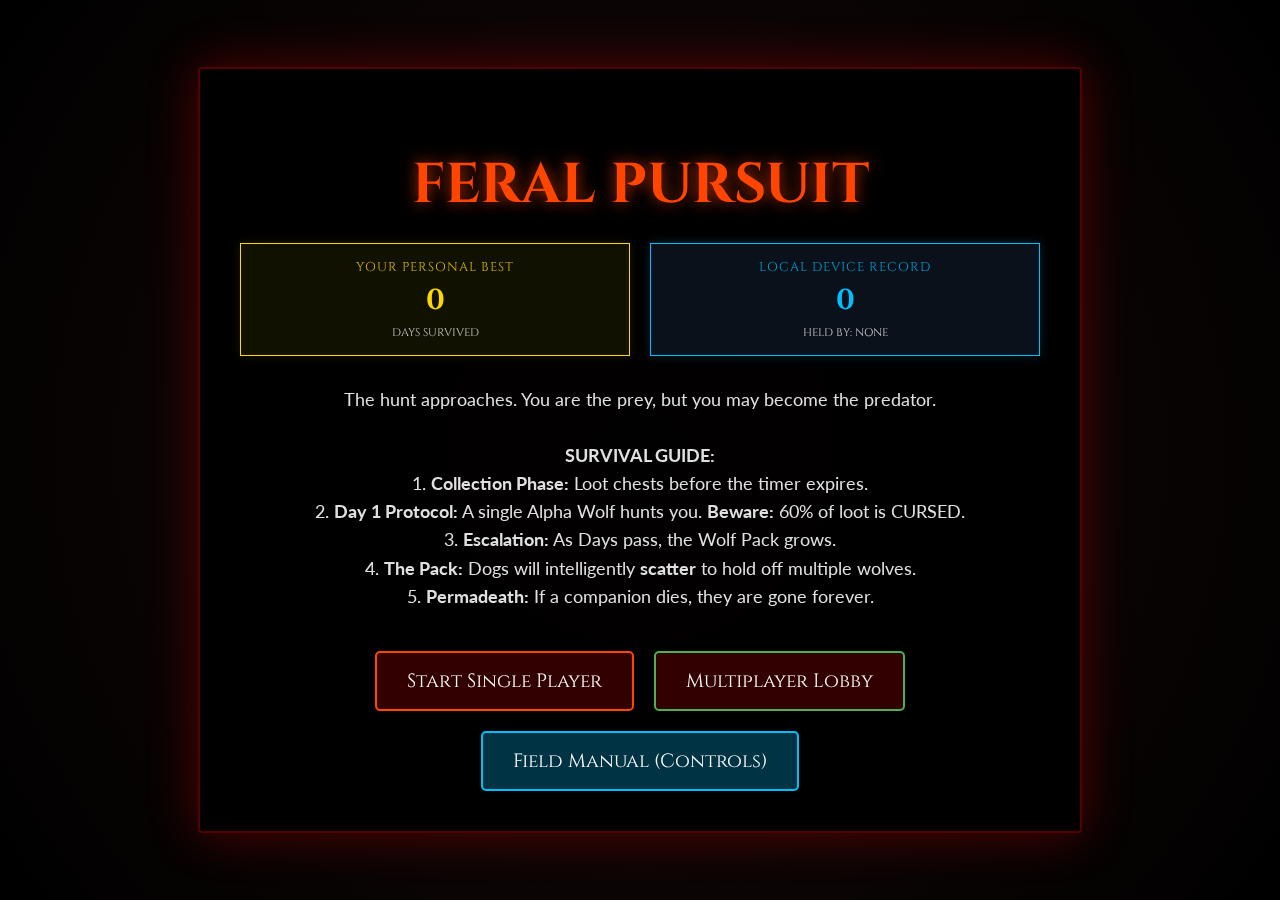
<file: index.html>
<!DOCTYPE html>
<html lang="en">

<head>
    <meta charset="UTF-8">
    <meta name="viewport" content="width=device-width, initial-scale=1.0, maximum-scale=1.0, user-scalable=no">
    <title>Feral Pursuit - Briefing</title>
    <style>
        @import url('https://fonts.googleapis.com/css2?family=Cinzel:wght@400;700&family=Lato:wght@300;400&display=swap');

        body {
            margin: 0;
            padding: 0;
            background-color: #050505;
            background-image: radial-gradient(circle at center, #1a0a0a 0%, #000000 100%);
            color: #e0e0e0;
            font-family: 'Lato', sans-serif;
            min-height: 100vh;
            display: flex;
            justify-content: center;
            align-items: center;
            overflow-x: hidden;
            overflow-y: auto;
        }

        .background-fx {
            position: fixed;
            top: 0;
            left: 0;
            width: 100%;
            height: 100%;
            background: url('https://www.transparenttextures.com/patterns/dark-matter.png');
            opacity: 0.3;
            animation: pulseBg 10s infinite alternate;
            z-index: 0;
            pointer-events: none;
        }

        .container {
            position: relative;
            z-index: 10;
            max-width: 800px;
            width: 90%;
            text-align: center;
            padding: 40px;
            margin: 40px 20px;
            border: 2px solid #500;
            background-color: rgba(0, 0, 0, 0.9);
            box-shadow: 0 0 50px rgba(255, 0, 0, 0.3);
            border-radius: 4px;
            animation: fadeIn 1.5s ease-out;
        }

        h1 {
            font-family: 'Cinzel', serif;
            color: #ff4500;
            font-size: 3.5em;
            text-shadow: 0 0 15px rgba(255, 69, 0, 0.7);
            margin-bottom: 20px;
        }

        .stats-grid {
            display: grid;
            grid-template-columns: 1fr 1fr;
            gap: 20px;
            margin-bottom: 30px;
        }

        .record-box {
            background: #110;
            border: 1px solid #ffd700;
            padding: 15px;
            color: #ffd700;
            font-family: 'Cinzel', serif;
            box-shadow: 0 0 10px rgba(255, 215, 0, 0.1);
        }

        .record-box.world {
            background: #0a111a;
            border-color: #00bfff;
            color: #00bfff;
            box-shadow: 0 0 10px rgba(0, 191, 255, 0.2);
        }

        .record-title {
            font-size: 0.8em;
            letter-spacing: 1px;
            margin-bottom: 5px;
            opacity: 0.8;
        }

        .record-val {
            font-size: 1.8em;
            font-weight: bold;
        }

        .record-holder {
            font-size: 0.7em;
            color: #ccc;
            margin-top: 5px;
        }

        p {
            font-size: 1.1em;
            margin-bottom: 30px;
            line-height: 1.6;
        }

        .btn-group {
            display: flex;
            justify-content: center;
            gap: 20px;
            margin-top: 40px;
            flex-wrap: wrap;
        }

        .btn {
            display: inline-block;
            padding: 15px 30px;
            background-color: #300;
            color: #fff;
            text-decoration: none;
            font-family: 'Cinzel', serif;
            font-size: 1.2em;
            border: 2px solid #ff4500;
            border-radius: 5px;
            transition: all 0.3s ease-in-out;
            cursor: pointer;
        }

        .btn:hover {
            transform: scale(1.05);
            background-color: #ff4500;
            color: #000;
        }

        .btn-info {
            background-color: #003344;
            border-color: #00bfff;
        }

        /* Modal Styles */
        #tutorialModal {
            display: none;
            position: fixed;
            top: 0;
            left: 0;
            width: 100%;
            height: 100%;
            background: rgba(0, 0, 0, 0.98);
            z-index: 100;
            overflow-y: auto;
        }

        .modal-content {
            background: #0f0f0f;
            margin: 5% auto;
            padding: 30px;
            border: 1px solid #00bfff;
            width: 85%;
            max-width: 900px;
            color: #ccc;
            border-radius: 5px;
            position: relative;
        }

        .control-grid {
            display: grid;
            grid-template-columns: repeat(auto-fit, minmax(280px, 1fr));
            gap: 20px;
            text-align: left;
            margin-top: 10px;
        }

        .control-box {
            background: #1a1a1a;
            padding: 15px;
            border-left: 3px solid #ff4500;
        }

        .key {
            display: inline-block;
            background: #333;
            padding: 2px 8px;
            border-radius: 3px;
            border: 1px solid #555;
            color: #fff;
            font-weight: bold;
            font-family: monospace;
        }

        @keyframes fadeIn {
            from {
                opacity: 0;
                transform: translateY(30px);
            }

            to {
                opacity: 1;
                transform: translateY(0);
            }
        }

        @keyframes pulseBg {
            from {
                transform: scale(1);
            }

            to {
                transform: scale(1.1);
            }
        }
    </style>
</head>

<body>
    <div class="background-fx"></div>
    <div class="container">
        <h1>FERAL PURSUIT</h1>

        <div class="stats-grid">
            <div class="record-box">
                <div class="record-title">YOUR PERSONAL BEST</div>
                <div class="record-val" id="pbDisplay">--</div>
                <div class="record-holder">DAYS SURVIVED</div>
            </div>
            <div class="record-box world">
                <div class="record-title">LOCAL DEVICE RECORD</div>
                <div class="record-val" id="wrDisplay">--</div>
                <div class="record-holder" id="wrHolder">NO DATA</div>
            </div>
        </div>

        <p>
            The hunt approaches. You are the prey, but you may become the predator.
            <br><br>
            <strong>SURVIVAL GUIDE:</strong>
            <br>
            1. <strong>Collection Phase:</strong> Loot chests before the timer expires.
            <br>
            2. <strong>Day 1 Protocol:</strong> A single Alpha Wolf hunts you. <strong>Beware:</strong> 60% of loot is
            CURSED.
            <br>
            3. <strong>Escalation:</strong> As Days pass, the Wolf Pack grows.
            <br>
            4. <strong>The Pack:</strong> Dogs will intelligently <strong>scatter</strong> to hold off multiple wolves.
            <br>
            5. <strong>Permadeath:</strong> If a companion dies, they are gone forever.
        </p>
        <div class="btn-group">
            <a href="gamestart.html" class="btn">Start Single Player</a>
            <a href="gamelobby.html" class="btn" style="border-color: #4CAF50;">Multiplayer Lobby</a>
            <button class="btn btn-info" onclick="openTutorial()">Field Manual (Controls)</button>
        </div>
    </div>

    <div id="tutorialModal">
        <div class="modal-content">
            <h2 style="font-family: 'Cinzel'; color: #00bfff;">OPERATOR CONTROLS</h2>
            <div class="control-grid">
                <div class="control-box">
                    <h3 style="color: #4CAF50; border-bottom: 1px solid #444; padding-bottom:5px;">Desktop</h3>
                    <ul style="line-height: 2.0;">
                        <li><span class="key">WASD</span> : Movement</li>
                        <li><span class="key">SPACE</span> : Attack</li>
                        <li><span class="key">E</span> : Loot</li>
                        <li><span class="key">Q</span> : Inventory</li>
                        <li><span class="key">O</span> : Dog Stats</li>
                    </ul>
                </div>
                <div class="control-box">
                    <h3 style="color: #ffaa00; border-bottom: 1px solid #444; padding-bottom:5px;">Mobile</h3>
                    <ul style="line-height: 2.0;">
                        <li><strong>Joystick</strong>: Move</li>
                        <li><strong>Buttons</strong>: Attack, Loot, Inv, Dogs<
                    </ul>
                </div>
            </div>
            <button class="btn" style="margin-top: 20px; width: 100%; border-color: #00bfff;"
                onclick="closeTutorial()">ACKNOWLEDGE</button>
        </div>
    </div>

    <script>
        window.onload = function () {
            // Load Personal Best
            const myBest = localStorage.getItem('feral_personalBest') || "0";
            document.getElementById('pbDisplay').innerText = `${myBest}`;

            // Load Local Device High Score (Instead of Online World Record)
            const localHigh = localStorage.getItem('feral_localHighscore') || "0";
            const localChamp = localStorage.getItem('feral_localChampion') || "None";

            document.getElementById('wrDisplay').innerText = localHigh;
            document.getElementById('wrHolder').innerText = `HELD BY: ${localChamp.toUpperCase()}`;
        };

        function openTutorial() { document.getElementById('tutorialModal').style.display = 'block'; document.body.style.overflow = 'hidden'; }
        function closeTutorial() { document.getElementById('tutorialModal').style.display = 'none'; document.body.style.overflow = 'auto'; }
    </script>
</body>

</html>
</file>
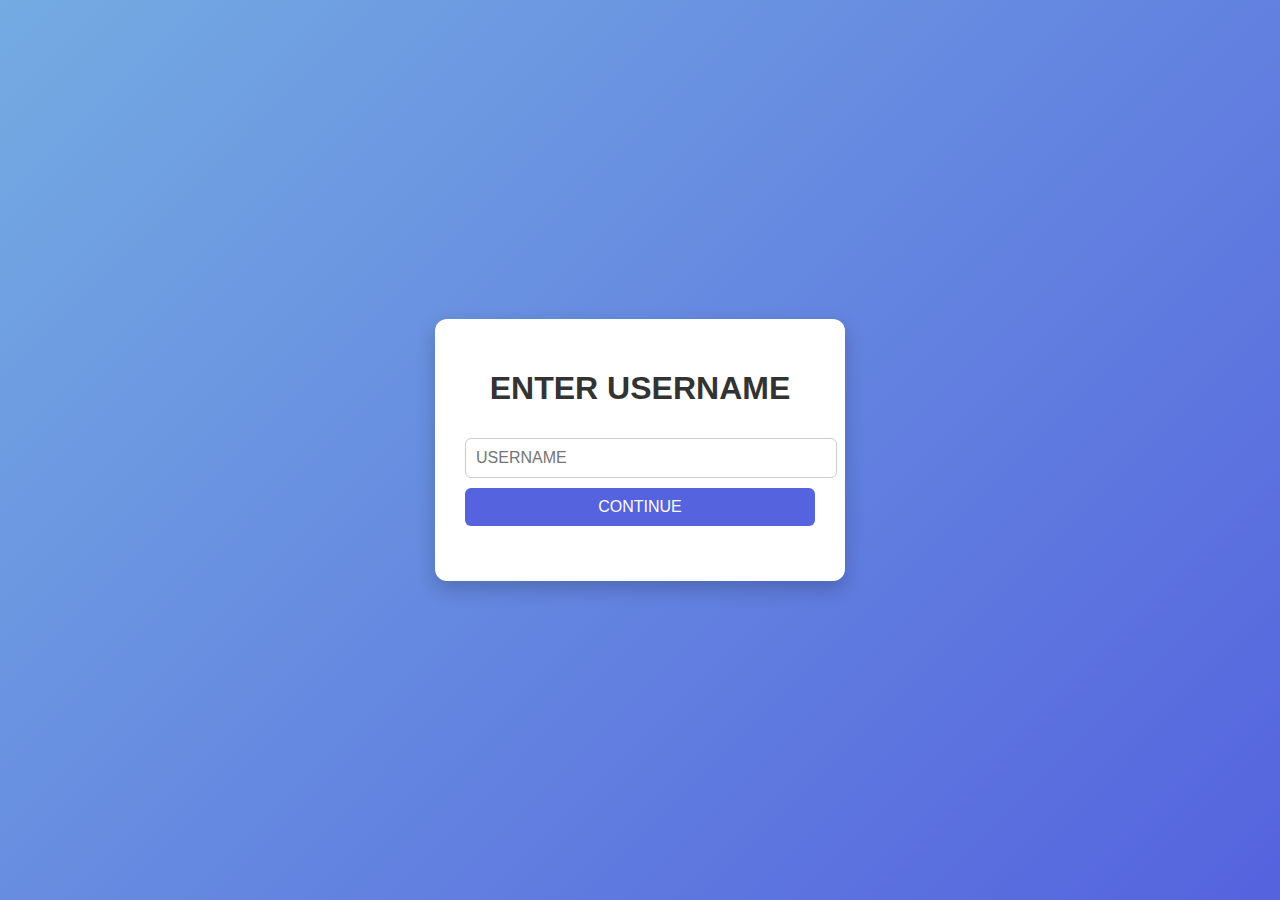
<file: fake.html>
<!DOCTYPE html>
<html lang = "en">
<head>
<title> Enter username</title>
    <meta charset="UTF-8">
            <meta name="viewport" content="width=device-width, initial-scale=1.0">
            <link rel="stylesheet" href="fake.css">
</head>
<body>

<div class="container">
    <h1>ENTER USERNAME</h1>



    <div class="login-box">
        <input type="text" id="adminPass" placeholder="USERNAME" required>
        <button id="adminLogin">CONTINUE</button>
    </div>
</div>

<script>
window.onload = function(){

    // Initialize storage if missing
    if(!localStorage.getItem('students')) localStorage.setItem('students', JSON.stringify([]));
    if(!localStorage.getItem('teachers')) localStorage.setItem('teachers', JSON.stringify([]));
    if(!localStorage.getItem('grades')) localStorage.setItem('grades', JSON.stringify({}));

    document.getElementById('adminLogin').onclick = function(){
        let pass = document.getElementById('adminPass').value.trim();
       {
            window.location.href = 'lol.html';
        } 
    }

    document.getElementById('userLogin').onclick = function(){
        let username = document.getElementById('username').value.trim();
        let password = document.getElementById('password').value.trim();

        const students = JSON.parse(localStorage.getItem('students')) || [];
        const teachers = JSON.parse(localStorage.getItem('teachers')) || [];

        const student = students.find(s => s.username === username && s.password === password);
        const teacher = teachers.find(t => t.username === username && t.password === password);

      
      
      
    }
}
</script>
</body>

</html>
</file>
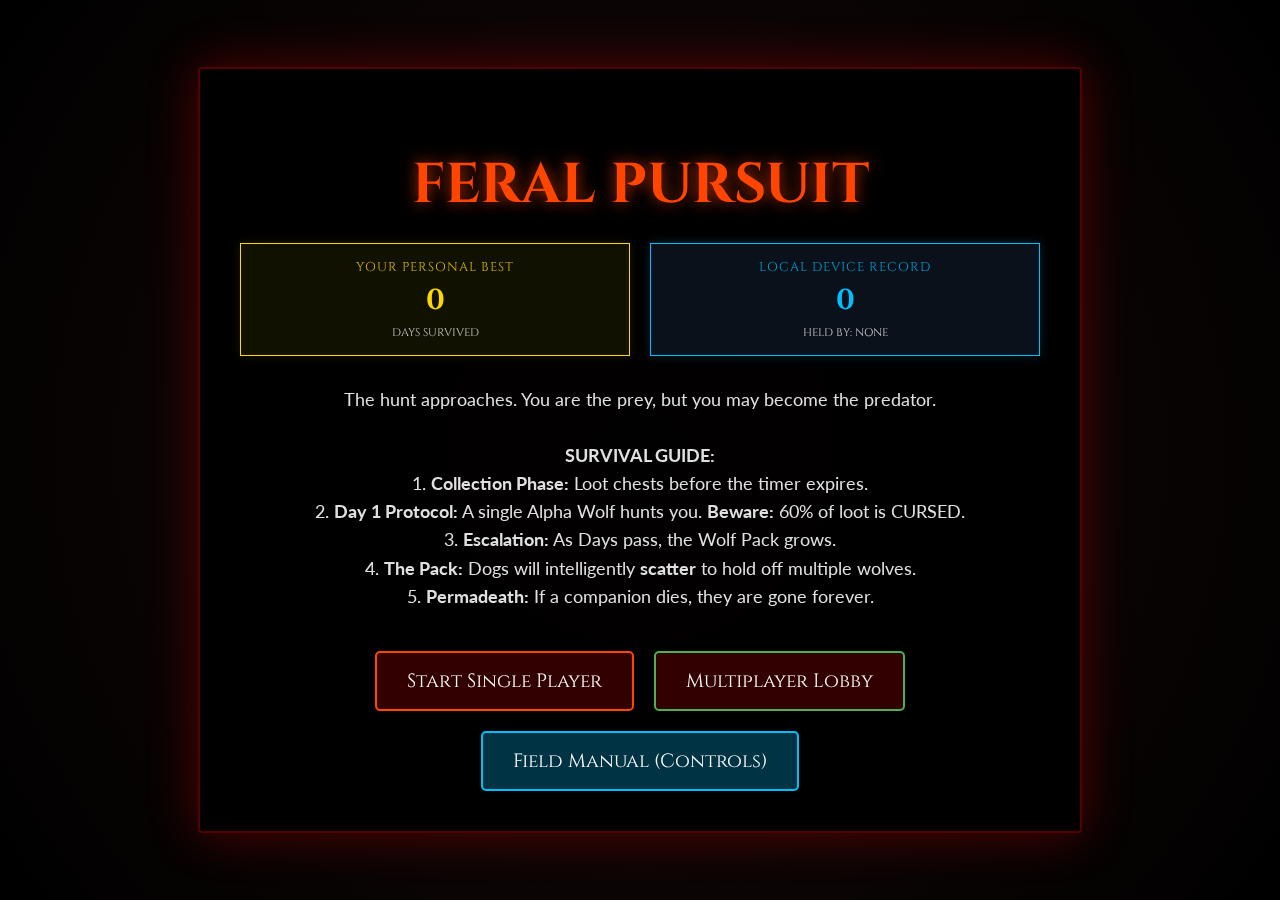
<file: gameintro.html>
<!DOCTYPE html>
<html lang="en">

<head>
    <meta charset="UTF-8">
    <meta name="viewport" content="width=device-width, initial-scale=1.0, maximum-scale=1.0, user-scalable=no">
    <title>Feral Pursuit - Briefing</title>
    <style>
        @import url('https://fonts.googleapis.com/css2?family=Cinzel:wght@400;700&family=Lato:wght@300;400&display=swap');

        body {
            margin: 0;
            padding: 0;
            background-color: #050505;
            background-image: radial-gradient(circle at center, #1a0a0a 0%, #000000 100%);
            color: #e0e0e0;
            font-family: 'Lato', sans-serif;
            min-height: 100vh;
            display: flex;
            justify-content: center;
            align-items: center;
            overflow-x: hidden;
            overflow-y: auto;
        }

        .background-fx {
            position: fixed;
            top: 0;
            left: 0;
            width: 100%;
            height: 100%;
            background: url('https://www.transparenttextures.com/patterns/dark-matter.png');
            opacity: 0.3;
            animation: pulseBg 10s infinite alternate;
            z-index: 0;
            pointer-events: none;
        }

        .container {
            position: relative;
            z-index: 10;
            max-width: 800px;
            width: 90%;
            text-align: center;
            padding: 40px;
            margin: 40px 20px;
            border: 2px solid #500;
            background-color: rgba(0, 0, 0, 0.9);
            box-shadow: 0 0 50px rgba(255, 0, 0, 0.3);
            border-radius: 4px;
            animation: fadeIn 1.5s ease-out;
        }

        h1 {
            font-family: 'Cinzel', serif;
            color: #ff4500;
            font-size: 3.5em;
            text-shadow: 0 0 15px rgba(255, 69, 0, 0.7);
            margin-bottom: 20px;
        }

        .stats-grid {
            display: grid;
            grid-template-columns: 1fr 1fr;
            gap: 20px;
            margin-bottom: 30px;
        }

        .record-box {
            background: #110;
            border: 1px solid #ffd700;
            padding: 15px;
            color: #ffd700;
            font-family: 'Cinzel', serif;
            box-shadow: 0 0 10px rgba(255, 215, 0, 0.1);
        }

        .record-box.world {
            background: #0a111a;
            border-color: #00bfff;
            color: #00bfff;
            box-shadow: 0 0 10px rgba(0, 191, 255, 0.2);
        }

        .record-title {
            font-size: 0.8em;
            letter-spacing: 1px;
            margin-bottom: 5px;
            opacity: 0.8;
        }

        .record-val {
            font-size: 1.8em;
            font-weight: bold;
        }

        .record-holder {
            font-size: 0.7em;
            color: #ccc;
            margin-top: 5px;
        }

        p {
            font-size: 1.1em;
            margin-bottom: 30px;
            line-height: 1.6;
        }

        .btn-group {
            display: flex;
            justify-content: center;
            gap: 20px;
            margin-top: 40px;
            flex-wrap: wrap;
        }

        .btn {
            display: inline-block;
            padding: 15px 30px;
            background-color: #300;
            color: #fff;
            text-decoration: none;
            font-family: 'Cinzel', serif;
            font-size: 1.2em;
            border: 2px solid #ff4500;
            border-radius: 5px;
            transition: all 0.3s ease-in-out;
            cursor: pointer;
        }

        .btn:hover {
            transform: scale(1.05);
            background-color: #ff4500;
            color: #000;
        }

        .btn-info {
            background-color: #003344;
            border-color: #00bfff;
        }

        /* Modal Styles */
        #tutorialModal {
            display: none;
            position: fixed;
            top: 0;
            left: 0;
            width: 100%;
            height: 100%;
            background: rgba(0, 0, 0, 0.98);
            z-index: 100;
            overflow-y: auto;
        }

        .modal-content {
            background: #0f0f0f;
            margin: 5% auto;
            padding: 30px;
            border: 1px solid #00bfff;
            width: 85%;
            max-width: 900px;
            color: #ccc;
            border-radius: 5px;
            position: relative;
        }

        .control-grid {
            display: grid;
            grid-template-columns: repeat(auto-fit, minmax(280px, 1fr));
            gap: 20px;
            text-align: left;
            margin-top: 10px;
        }

        .control-box {
            background: #1a1a1a;
            padding: 15px;
            border-left: 3px solid #ff4500;
        }

        .key {
            display: inline-block;
            background: #333;
            padding: 2px 8px;
            border-radius: 3px;
            border: 1px solid #555;
            color: #fff;
            font-weight: bold;
            font-family: monospace;
        }

        @keyframes fadeIn {
            from {
                opacity: 0;
                transform: translateY(30px);
            }

            to {
                opacity: 1;
                transform: translateY(0);
            }
        }

        @keyframes pulseBg {
            from {
                transform: scale(1);
            }

            to {
                transform: scale(1.1);
            }
        }
    </style>
</head>

<body>
    <div class="background-fx"></div>
    <div class="container">
        <h1>FERAL PURSUIT</h1>

        <div class="stats-grid">
            <div class="record-box">
                <div class="record-title">YOUR PERSONAL BEST</div>
                <div class="record-val" id="pbDisplay">--</div>
                <div class="record-holder">DAYS SURVIVED</div>
            </div>
            <div class="record-box world">
                <div class="record-title">LOCAL DEVICE RECORD</div>
                <div class="record-val" id="wrDisplay">--</div>
                <div class="record-holder" id="wrHolder">NO DATA</div>
            </div>
        </div>

        <p>
            The hunt approaches. You are the prey, but you may become the predator.
            <br><br>
            <strong>SURVIVAL GUIDE:</strong>
            <br>
            1. <strong>Collection Phase:</strong> Loot chests before the timer expires.
            <br>
            2. <strong>Day 1 Protocol:</strong> A single Alpha Wolf hunts you. <strong>Beware:</strong> 60% of loot is
            CURSED.
            <br>
            3. <strong>Escalation:</strong> As Days pass, the Wolf Pack grows.
            <br>
            4. <strong>The Pack:</strong> Dogs will intelligently <strong>scatter</strong> to hold off multiple wolves.
            <br>
            5. <strong>Permadeath:</strong> If a companion dies, they are gone forever.
        </p>
        <div class="btn-group">
            <a href="gamestart.html" class="btn">Start Single Player</a>
            <a href="gamelobby.html" class="btn" style="border-color: #4CAF50;">Multiplayer Lobby</a>
            <button class="btn btn-info" onclick="openTutorial()">Field Manual (Controls)</button>
        </div>
    </div>

    <div id="tutorialModal">
        <div class="modal-content">
            <h2 style="font-family: 'Cinzel'; color: #00bfff;">OPERATOR CONTROLS</h2>
            <div class="control-grid">
                <div class="control-box">
                    <h3 style="color: #4CAF50; border-bottom: 1px solid #444; padding-bottom:5px;">Desktop</h3>
                    <ul style="line-height: 2.0;">
                        <li><span class="key">WASD</span> : Movement</li>
                        <li><span class="key">SPACE</span> : Attack</li>
                        <li><span class="key">E</span> : Loot</li>
                        <li><span class="key">Q</span> : Inventory</li>
                        <li><span class="key">O</span> : Dog Stats</li>
                    </ul>
                </div>
                <div class="control-box">
                    <h3 style="color: #ffaa00; border-bottom: 1px solid #444; padding-bottom:5px;">Mobile</h3>
                    <ul style="line-height: 2.0;">
                        <li><strong>Joystick</strong>: Move</li>
                        <li><strong>Buttons</strong>: Attack, Loot, Inv, Dogs<
                    </ul>
                </div>
            </div>
            <button class="btn" style="margin-top: 20px; width: 100%; border-color: #00bfff;"
                onclick="closeTutorial()">ACKNOWLEDGE</button>
        </div>
    </div>

    <script>
        window.onload = function () {
            // Load Personal Best
            const myBest = localStorage.getItem('feral_personalBest') || "0";
            document.getElementById('pbDisplay').innerText = `${myBest}`;

            // Load Local Device High Score (Instead of Online World Record)
            const localHigh = localStorage.getItem('feral_localHighscore') || "0";
            const localChamp = localStorage.getItem('feral_localChampion') || "None";

            document.getElementById('wrDisplay').innerText = localHigh;
            document.getElementById('wrHolder').innerText = `HELD BY: ${localChamp.toUpperCase()}`;
        };

        function openTutorial() { document.getElementById('tutorialModal').style.display = 'block'; document.body.style.overflow = 'hidden'; }
        function closeTutorial() { document.getElementById('tutorialModal').style.display = 'none'; document.body.style.overflow = 'auto'; }
    </script>
</body>

</html>
</file>
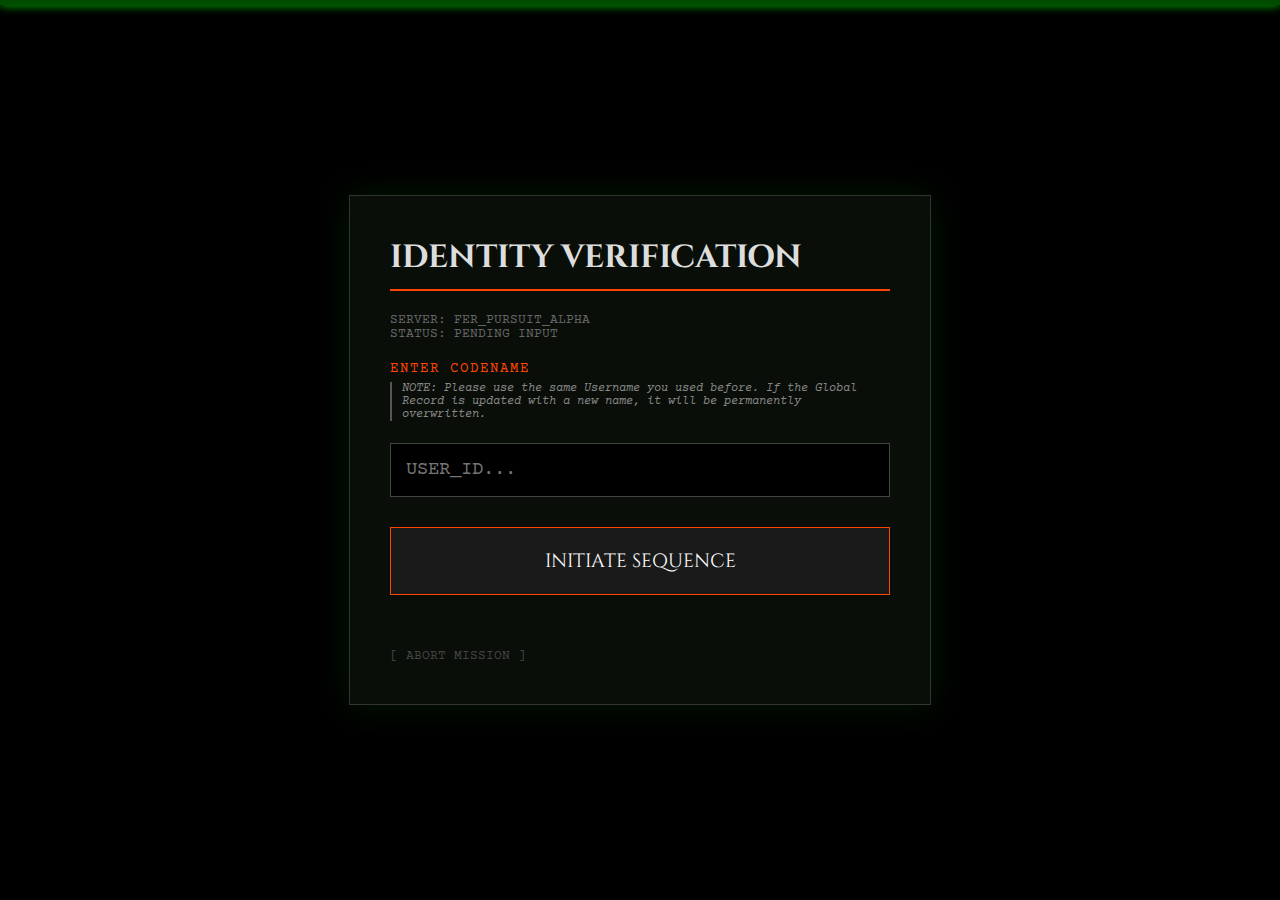
<file: gamestart.html>
<!DOCTYPE html>
<html lang="en">

<head>
    <meta charset="UTF-8">
    <meta name="viewport" content="width=device-width, initial-scale=1.0">
    <title>Feral Pursuit - Identity</title>
    <style>
        @import url('https://fonts.googleapis.com/css2?family=Courier+Prime&family=Cinzel:wght@700&display=swap');

        body {
            margin: 0;
            padding: 0;
            background-color: #000;
            color: #ccc;
            font-family: 'Courier Prime', monospace;
            /* Changed to allow scrolling */
            min-height: 100vh;
            display: flex;
            justify-content: center;
            align-items: center;
            overflow-y: auto;
        }

        .scanner-line {
            position: fixed;
            /* Fixed so it doesn't scroll away */
            top: 0;
            left: 0;
            width: 100%;
            height: 5px;
            background: rgba(0, 255, 0, 0.3);
            box-shadow: 0 0 10px #0f0;
            animation: scan 3s infinite linear;
            z-index: 5;
            pointer-events: none;
        }

        .container {
            z-index: 10;
            width: 90%;
            max-width: 500px;
            text-align: left;
            padding: 40px;
            /* Added margin to prevent cutoff when scrolling */
            margin: 50px 0;
            border: 1px solid #333;
            background-color: rgba(10, 15, 10, 0.95);
            box-shadow: 0 0 30px rgba(0, 255, 0, 0.1);
        }

        h1 {
            font-family: 'Cinzel', serif;
            color: #ddd;
            font-size: 2em;
            border-bottom: 2px solid #ff4500;
            padding-bottom: 10px;
            margin-top: 0;
        }

        label {
            display: block;
            margin-top: 20px;
            color: #ff4500;
            font-size: 0.9em;
            letter-spacing: 2px;
        }

        .warning-text {
            font-size: 0.75em;
            color: #888;
            margin-top: 5px;
            font-style: italic;
            border-left: 2px solid #555;
            padding-left: 10px;
        }

        input[type="text"] {
            width: 100%;
            padding: 15px;
            margin-top: 10px;
            background: #000;
            border: 1px solid #444;
            color: #0f0;
            font-family: 'Courier Prime', monospace;
            font-size: 1.2em;
            box-sizing: border-box;
        }

        input[type="text"]:focus {
            outline: none;
            border-color: #0f0;
            box-shadow: 0 0 10px rgba(0, 255, 0, 0.2);
        }

        .btn {
            display: block;
            width: 100%;
            padding: 20px;
            margin-top: 30px;
            background-color: #1a1a1a;
            color: #fff;
            border: 1px solid #ff4500;
            font-family: 'Cinzel', serif;
            font-size: 1.2em;
            cursor: pointer;
            transition: 0.3s;
        }

        .btn:hover {
            background-color: #ff4500;
            color: #000;
        }

        @keyframes scan {
            0% {
                top: 0;
                opacity: 0;
            }

            10% {
                opacity: 1;
            }

            90% {
                opacity: 1;
            }

            100% {
                top: 100%;
                opacity: 0;
            }
        }
    </style>
</head>

<body>
    <div class="scanner-line"></div>
    <div class="container">
        <h1>IDENTITY VERIFICATION</h1>
        <p style="font-size: 0.8em; color: #666;">SERVER: FER_PURSUIT_ALPHA<br>STATUS: PENDING INPUT</p>

        <label>ENTER CODENAME</label>
        <p class="warning-text">
            NOTE: Please use the same Username you used before. If the Global Record is updated with a new name,
            it will be permanently overwritten.
        </p>
        <input type="text" id="singlePlayerUsername" placeholder="USER_ID..." autocomplete="off">

        <button class="btn" onclick="startSinglePlayer()">INITIATE SEQUENCE</button>
        <p id="error-message" style="color: #ff0000; margin-top: 15px; min-height: 20px;"></p>

        <a href="gameintro.html" style="color:#444; text-decoration: none; font-size: 0.8em;">[ ABORT MISSION ]</a>
    </div>

    <script>
        // Auto-fill existing username
        window.onload = function () {
            const savedName = localStorage.getItem('gameUsername');
            if (savedName) {
                document.getElementById('singlePlayerUsername').value = savedName;
            }
        }

        function startSinglePlayer() {
            const username = document.getElementById('singlePlayerUsername').value.trim();
            const errorMessage = document.getElementById('error-message');

            if (username.length === 0) {
                errorMessage.textContent = '>> ERROR: NULL IDENTITY DETECTED';
                return;
            }

            // Store the username
            localStorage.setItem('gameUsername', username);
            errorMessage.style.color = '#0f0';
            errorMessage.textContent = '>> IDENTITY CONFIRMED. CONNECTING TO WORLD SERVER...';

            setTimeout(() => {
                window.location.href = 'realgame.html';
            }, 800);
        }
    </script>
</body>

</html>
</file>
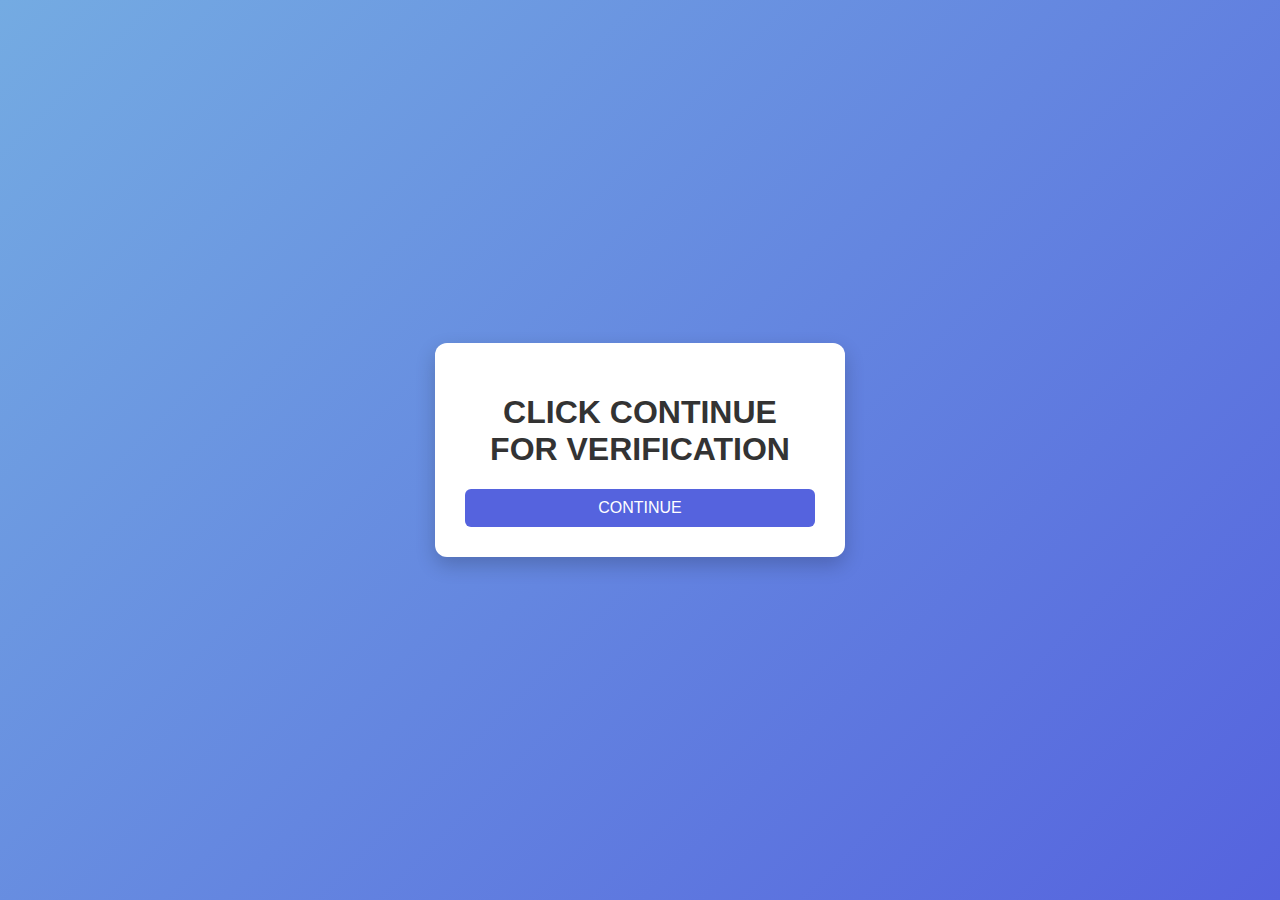
<file: haha.html>
<!DOCTYPE html>
<html lang = "en">
<head>
    <title>VERIFICATION</title>
            <meta charset="UTF-8">
            <meta name="viewport" content="width=device-width, initial-scale=1.0">
            <link rel="stylesheet" href="haha.css">
</head>
<body>
 <div class="container">
    <h1>CLICK CONTINUE FOR VERIFICATION</h1>
    <button onclick="window.location.href='virus.html'">CONTINUE</button>
       </div>


</body>

</html>
</file>
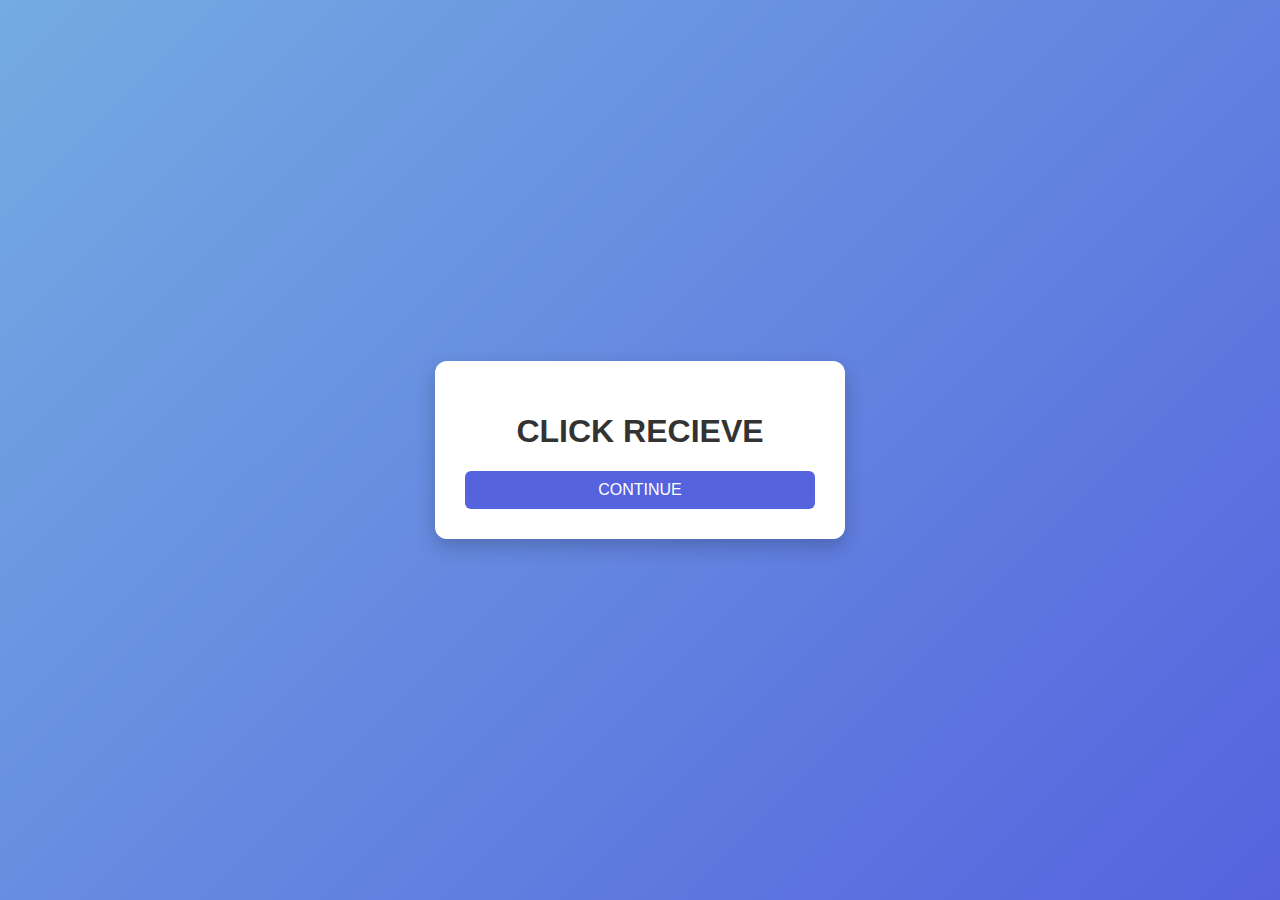
<file: lol.html>
<!DOCTYPE html>
<html lang ="en">
    <head>
          <meta charset="UTF-8">
            <meta name="viewport" content="width=device-width, initial-scale=1.0">
            <link rel="stylesheet" href="tryout.css">
<title>
    RECEIVE
</title>
    </head>
    
<body>
 <div class="container">
    <h1>CLICK RECIEVE</h1>
        <button onclick="window.location.href='haha.html'">CONTINUE</button>
    </div>
</div>
    </body>
</html>
</file>
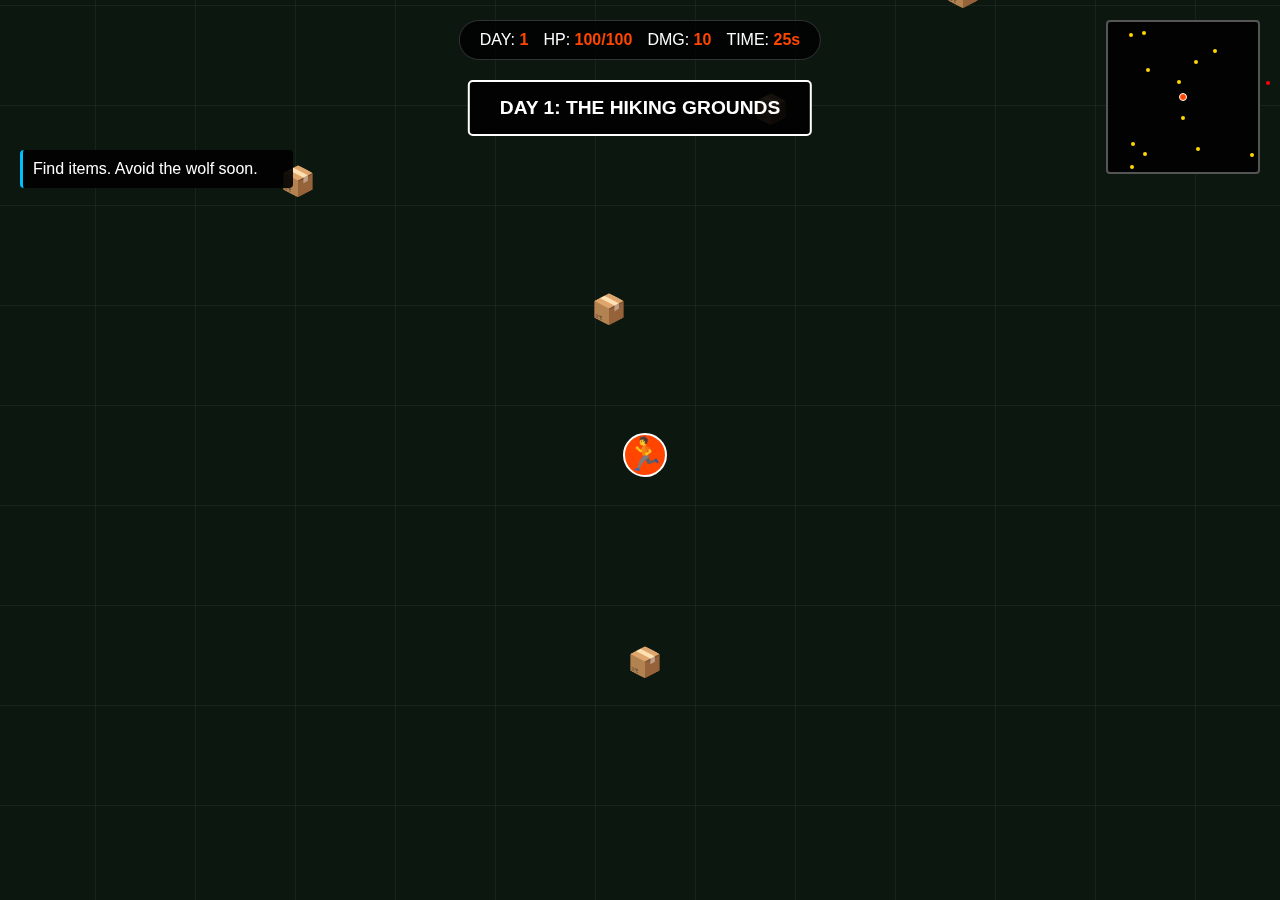
<file: realgame.html>
<!DOCTYPE html>
<html lang="en">

<head>
    <meta charset="UTF-8">
    <meta name="viewport" content="width=device-width, initial-scale=1.0, maximum-scale=1.0, user-scalable=no">
    <title>Feral Pursuit - Survival</title>
    <style>
        body {
            font-family: 'Segoe UI', sans-serif;
            background-color: #080808;
            color: #ccc;
            margin: 0;
            height: 100vh;
            overflow: hidden;
            display: flex;
            justify-content: center;
            align-items: center;
            touch-action: none;
            user-select: none;
        }

        .game-wrapper {
            display: flex;
            width: 100%;
            height: 100%;
            position: relative;
        }

        .game-stage {
            flex-grow: 1;
            position: relative;
            background-color: #050805;
            overflow: hidden;
            display: flex;
            justify-content: center;
            align-items: center;
        }

        #mapViewport {
            width: 1500px;
            height: 1500px;
            background-color: #0c180f;
            background-image:
                linear-gradient(rgba(255, 255, 255, 0.05) 1px, transparent 1px),
                linear-gradient(90deg, rgba(255, 255, 255, 0.05) 1px, transparent 1px);
            background-size: 100px 100px;
            border: 5px solid #222;
            position: absolute;
            top: 0;
            left: 0;
            /* Will-change helps browser optimize rendering for movement */
            will-change: transform;
        }

        /* --- MINIMAP (Top Right) --- */
        #minimap-container {
            position: absolute;
            top: 20px;
            right: 20px;
            width: 150px;
            height: 150px;
            background: rgba(0, 0, 0, 0.9);
            border: 2px solid #555;
            z-index: 180;
            border-radius: 4px;
            pointer-events: none;
        }

        /* --- MOBILE TWEAKS --- */
        @media (max-width: 768px) {

            /* Make minimap smaller on mobile */
            #minimap-container {
                width: 80px;
                height: 80px;
                top: 10px;
                right: 10px;
            }
        }

        .mm-dot {
            position: absolute;
            width: 4px;
            height: 4px;
            border-radius: 50%;
            transform: translate(-50%, -50%);
        }

        .mm-player {
            background-color: #ff4500;
            width: 6px;
            height: 6px;
            z-index: 2;
            border: 1px solid white;
        }

        .mm-wolf {
            background-color: #f00;
        }

        .mm-chest {
            background-color: #ffd700;
        }

        .mm-dog {
            background-color: #00bfff;
        }

        /* Inventory Panel */
        .inventory-sidebar {
            width: 280px;
            background-color: #111;
            border-right: 2px solid #333;
            height: 100vh;
            position: absolute;
            left: 0;
            top: 0;
            transform: translateX(-100%);
            transition: transform 0.3s ease-in-out;
            z-index: 100;
            display: flex;
            flex-direction: column;
        }

        .inventory-sidebar.visible {
            transform: translateX(0);
        }

        .inv-header {
            padding: 20px;
            background-color: #1a1a1a;
            text-align: center;
            color: #ff4500;
            font-size: 1.2em;
            border-bottom: 1px solid #333;
        }

        .inv-list {
            flex-grow: 1;
            overflow-y: auto;
            padding: 10px;
        }

        .inv-item {
            background: #222;
            margin-bottom: 8px;
            padding: 10px;
            border-radius: 4px;
            border: 1px solid #333;
            display: flex;
            align-items: center;
            cursor: pointer;
        }

        .key-hint {
            background: #ff4500;
            color: #000;
            font-weight: bold;
            width: 20px;
            height: 20px;
            border-radius: 3px;
            display: flex;
            justify-content: center;
            align-items: center;
            margin-right: 10px;
            font-size: 0.8em;
        }

        /* Stats HUD */
        .hud-top {
            position: absolute;
            top: 20px;
            left: 50%;
            transform: translateX(-50%);
            display: flex;
            gap: 15px;
            z-index: 150;
            background: rgba(0, 0, 0, 0.8);
            padding: 10px 20px;
            border-radius: 30px;
            border: 1px solid #333;
            white-space: nowrap;
        }

        .hud-stat {
            font-size: 1.0em;
            color: #fff;
        }

        .hud-stat span {
            color: #ff4500;
            font-weight: bold;
        }

        /* Alerts */
        #topAlertBox {
            position: absolute;
            top: 80px;
            left: 50%;
            transform: translateX(-50%);
            background: rgba(0, 0, 0, 0.9);
            padding: 15px 30px;
            border-radius: 5px;
            color: #fff;
            font-weight: bold;
            font-size: 1.2em;
            z-index: 150;
            text-align: center;
            opacity: 0;
            transition: opacity 0.3s;
            border: 2px solid transparent;
            pointer-events: none;
            white-space: nowrap;
        }

        /* ADMIN PANEL */
        #adminPanel {
            position: absolute;
            top: 50%;
            left: 50%;
            transform: translate(-50%, -50%);
            width: 300px;
            background: rgba(0, 0, 0, 0.95);
            border: 2px solid #00ff00;
            padding: 20px;
            z-index: 300;
            display: none;
            color: #00ff00;
            font-family: monospace;
            box-shadow: 0 0 20px #00ff00;
        }

        #adminPanel h2 {
            margin-top: 0;
            border-bottom: 1px solid #00ff00;
        }

        .admin-row {
            margin: 10px 0;
            display: flex;
            justify-content: space-between;
            align-items: center;
        }

        .admin-input {
            width: 60px;
            background: #222;
            border: 1px solid #00ff00;
            color: #fff;
            padding: 5px;
        }

        .admin-btn {
            width: 100%;
            background: #003300;
            border: 1px solid #00ff00;
            color: #fff;
            padding: 8px;
            cursor: pointer;
            margin-top: 10px;
        }

        .admin-btn:hover {
            background: #00ff00;
            color: #000;
        }

        /* Entities */
        .icon {
            position: absolute;
            transform: translate(-50%, -50%);
        }

        #playerIcon {
            font-size: 2em;
            width: 40px;
            height: 40px;
            background: #ff4500;
            border-radius: 50%;
            border: 2px solid #fff;
            z-index: 10;
        }

        .invulnerable {
            animation: flash 0.2s infinite;
        }

        @keyframes flash {
            0% {
                opacity: 1;
            }

            50% {
                opacity: 0.2;
            }

            100% {
                opacity: 1;
            }
        }

        .wolf-entity {
            font-size: 2.5em;
            width: 50px;
            height: 50px;
            background: #500;
            border-radius: 50%;
            border: 2px solid #f00;
            z-index: 9;
            position: absolute;
            display: flex;
            justify-content: center;
            align-items: center;
            transform: translate(-50%, -50%);
        }

        .bar-container {
            position: absolute;
            top: -10px;
            width: 100%;
            height: 5px;
            background: #444;
            border: 1px solid #000;
        }

        .bar-fill {
            height: 100%;
            transition: width 0.1s;
        }

        .friendly-wolf {
            font-size: 1.5em;
            width: 30px;
            height: 30px;
            background: #00bfff;
            border-radius: 50%;
            border: 2px solid #fff;
            z-index: 9;
            position: absolute;
            display: flex;
            justify-content: center;
            align-items: center;
            transform: translate(-50%, -50%);
        }

        .chest {
            font-size: 1.8em;
            z-index: 8;
            cursor: pointer;
        }

        #storyText {
            position: absolute;
            top: 150px;
            left: 20px;
            width: 250px;
            background: rgba(0, 0, 0, 0.9);
            padding: 10px;
            border-radius: 4px;
            color: #fff;
            border-left: 3px solid #00bfff;
            z-index: 20;
            opacity: 0;
            transition: opacity 0.5s;
            pointer-events: none;
        }

        /* --- COMPANION MODAL (SCROLLABLE) --- */
        #dogStatsModal {
            position: absolute;
            top: 50%;
            left: 50%;
            transform: translate(-50%, -50%);
            width: 300px;
            background: rgba(10, 15, 30, 0.95);
            border: 2px solid #00bfff;
            border-radius: 10px;
            padding: 20px;
            color: white;
            z-index: 150;
            display: none;
            box-shadow: 0 0 20px rgba(0, 191, 255, 0.3);
        }

        /* Updated: Makes the inner content scrollable */
        #dogStatsContent {
            max-height: 250px;
            /* Limits height */
            overflow-y: auto;
            /* Adds scrollbar if needed */
            margin-bottom: 10px;
            padding-right: 5px;
            /* Space for scrollbar */
        }

        /* Custom Scrollbar for Modal */
        #dogStatsContent::-webkit-scrollbar {
            width: 5px;
        }

        #dogStatsContent::-webkit-scrollbar-track {
            background: #111;
        }

        #dogStatsContent::-webkit-scrollbar-thumb {
            background: #00bfff;
            border-radius: 3px;
        }

        .close-modal-btn {
            position: absolute;
            top: 5px;
            right: 10px;
            background: none;
            border: none;
            color: #ff4500;
            font-size: 1.5em;
            cursor: pointer;
            font-weight: bold;
        }

        .dog-stat-row {
            border-bottom: 1px solid #444;
            padding: 10px 0;
            display: flex;
            justify-content: space-between;
        }

        /* Game Over */
        #gameOverOverlay {
            position: fixed;
            top: 0;
            left: 0;
            width: 100%;
            height: 100%;
            background: rgba(0, 0, 0, 0.95);
            display: none;
            justify-content: center;
            align-items: center;
            flex-direction: column;
            z-index: 200;
        }

        .overlay-btn {
            margin: 10px;
            padding: 15px 30px;
            background: #ff4500;
            color: white;
            border: none;
            cursor: pointer;
            font-weight: bold;
            border-radius: 5px;
            font-size: 1.2em;
        }

        #newRecordMsg {
            color: #00ff00;
            font-size: 1.5em;
            margin-top: 10px;
            font-weight: bold;
            animation: pulseRecord 1s infinite;
        }

        @keyframes pulseRecord {
            0% {
                opacity: 0.5;
            }

            100% {
                opacity: 1;
            }
        }

        .attack-range {
            position: absolute;
            border: 2px solid rgba(255, 255, 255, 0.5);
            border-radius: 50%;
            pointer-events: none;
            animation: ripple 0.3s linear;
        }

        @keyframes ripple {
            from {
                width: 0;
                height: 0;
                opacity: 1;
            }

            to {
                width: 120px;
                height: 120px;
                opacity: 0;
            }
        }

        /* Mobile Controls */
        .mobile-controls-layer {
            position: absolute;
            top: 0;
            left: 0;
            width: 100%;
            height: 100%;
            pointer-events: none;
            z-index: 110;
            display: none;
        }

        #joystickZone {
            position: absolute;
            bottom: 50px;
            left: 40px;
            width: 140px;
            height: 140px;
            background: rgba(255, 255, 255, 0.05);
            border: 2px solid rgba(255, 255, 255, 0.2);
            border-radius: 50%;
            pointer-events: auto;
            touch-action: none;
        }

        #joystickKnob {
            position: absolute;
            top: 50%;
            left: 50%;
            width: 50px;
            height: 50px;
            background: rgba(255, 69, 0, 0.8);
            border-radius: 50%;
            transform: translate(-50%, -50%);
            pointer-events: none;
            box-shadow: 0 0 10px #ff4500;
        }

        .action-btn-group {
            position: absolute;
            bottom: 40px;
            right: 30px;
            display: flex;
            gap: 15px;
            align-items: flex-end;
            pointer-events: auto;
        }

        .mob-btn {
            width: 70px;
            height: 70px;
            border-radius: 50%;
            background: rgba(50, 50, 50, 0.9);
            border: 2px solid #fff;
            color: #fff;
            font-weight: bold;
            font-size: 1.2em;
            display: flex;
            justify-content: center;
            align-items: center;
            user-select: none;
            touch-action: manipulation;
        }

        .mob-btn:active {
            background: #ff4500;
            transform: scale(0.9);
        }

        #btnAttack {
            width: 90px;
            height: 90px;
            background: rgba(200, 0, 0, 0.7);
            border-color: #ff4500;
            font-size: 2em;
        }

        #btnLoot {
            background: rgba(0, 191, 255, 0.7);
            border-color: #00bfff;
            font-size: 1.5em;
        }

        .small-btn-group {
            display: flex;
            flex-direction: column;
            gap: 10px;
            margin-bottom: 5px;
        }

        #btnInventory,
        #btnDogs {
            width: 50px;
            height: 50px;
            font-size: 0.8em;
            background: #333;
        }
    </style>
</head>

<body>
    <div class="game-wrapper">
        <div id="inventoryPanel" class="inventory-sidebar">
            <div class="inv-header">INVENTORY [Q]</div>
            <div class="inv-list" id="invList"></div>
        </div>

        <div class="hud-top">
            <div class="hud-stat">DAY: <span id="levelDisplay">1</span></div>
            <div class="hud-stat">HP: <span id="hpDisplay">100</span></div>
            <div class="hud-stat">DMG: <span id="dmgDisplay">10</span></div>
            <div class="hud-stat">TIME: <span id="timeDisplay">00:20</span></div>
        </div>

        <div id="topAlertBox"></div>

        <div id="adminPanel">
            <h2>ADMIN CONSOLE</h2>
            <div class="admin-row"><label>Set Day:</label><input type="number" id="admDay" class="admin-input"
                    value="1"></div>
            <div class="admin-row"><label>Set HP:</label><input type="number" id="admHp" class="admin-input"
                    value="100"></div>
            <div class="admin-row"><label>Set DMG:</label><input type="number" id="admDmg" class="admin-input"
                    value="10"></div>
            <div class="admin-row"><label>Player Speed:</label><input type="number" id="admSpeed" class="admin-input"
                    value="6"></div>
            <button class="admin-btn" onclick="applyAdminSettings()">APPLY CHANGES</button>
            <button class="admin-btn" onclick="closeAdmin()">CLOSE</button>
        </div>

        <div class="game-stage" id="stage">
            <div id="minimap-container"></div>
            <div id="mapViewport">
                <div id="playerIcon" class="icon">🏃</div>
                <div id="wolvesContainer"></div>
                <div id="companionsContainer"></div>
                <div id="mapItems"></div>
                <div id="fxLayer"></div>
            </div>

            <div id="storyText"></div>

            <div id="dogStatsModal">
                <button class="close-modal-btn" onclick="toggleDogStats()">X</button>
                <h2 style="text-align:center; margin-top:0; color:#00bfff;">Companion Pack</h2>
                <div id="dogStatsContent"></div>
                <p style="text-align:center; font-size:0.8em; color:#888;">Press 'O' or 🐕 to close</p>
            </div>

            <div class="mobile-controls-layer" id="mobileLayer">
                <div id="joystickZone">
                    <div id="joystickKnob"></div>
                </div>
                <div class="action-btn-group">
                    <div class="small-btn-group">
                        <div class="mob-btn" id="btnDogs" ontouchstart="toggleDogStats()">🐕</div>
                        <div class="mob-btn" id="btnInventory" ontouchstart="toggleInventory()">INV</div>
                    </div>
                    <div class="mob-btn" id="btnLoot" ontouchstart="tryLoot()">👋</div>
                    <div class="mob-btn" id="btnAttack" ontouchstart="playerAttack()">⚔️</div>
                </div>
            </div>
        </div>
    </div>

    <div id="gameOverOverlay">
        <h1 id="endTitle" style="color:white; font-size:3em;">GAME OVER</h1>
        <h2 id="daysSurvivedText" style="color: #ffaa00; font-family: 'Courier New', monospace; margin: 0;"></h2>
        <div id="newRecordMsg"></div>
        <p id="endReason" style="color:#aaa; font-size:1.5em; margin-bottom: 30px;"></p>
        <div id="lossButtons" style="display: none;">
            <button onclick="resetGame()" class="overlay-btn">Restart (Day 1)</button>
            <button onclick="exitGame()" class="overlay-btn" style="background:#555;">Main Menu</button>
        </div>
        <div id="winButtons" style="display: none;">
            <button onclick="nextLevel()" class="overlay-btn" style="background:#4CAF50">Next Day</button>
        </div>
    </div>

    <script>
        let PLAYER_SPEED = 7;
        const WOLF_SPEED = 4.5;
        const DOG_SPEED = 6.0;
        const MAP_SIZE = 1500;

        let currentLevel = 1;
        let player = { x: 750, y: 750, invulnerable: false };
        let camera = { x: 0, y: 0 };
        let wolves = [];
        let companions = [];
        let gameState = 'collection';
        let timeLeft = 20;
        let hp = 100, maxHp = 100, dmg = 10;
        let items = [], chests = [], keyStates = {};
        let isMobile = false;

        let joyActive = false;
        let joyData = { x: 0, y: 0 };
        const joyBase = document.getElementById('joystickZone');
        const joyKnob = document.getElementById('joystickKnob');

        // --- MOBILE ADMIN TRIGGER VARS ---
        let mobileTapCount = 0;
        let mobileTapTimer = null;

        // --- NEW: Time Tracking for Smooth Movement ---
        let lastTime = 0;

        function init() {
            startLevel(1);

            // CHANGED: Use requestAnimationFrame instead of setInterval for smoother loop
            requestAnimationFrame(gameLoop);

            setInterval(timerLoop, 1000);
            window.addEventListener('keydown', handleDown);
            window.addEventListener('keyup', handleUp);

            // Mobile Admin Tap Listener
            document.addEventListener('touchstart', (e) => {
                if (e.target.classList.contains('mob-btn') || e.target.closest('#joystickZone')) return;

                mobileTapCount++;
                if (mobileTapTimer) clearTimeout(mobileTapTimer);
                mobileTapTimer = setTimeout(() => { mobileTapCount = 0; }, 2000);
            });

            initJoystick();

            isMobile = /Android|webOS|iPhone|iPad|iPod|BlackBerry|IEMobile|Opera Mini/i.test(navigator.userAgent);
            document.getElementById('mobileLayer').style.display = isMobile ? 'block' : 'none';
        }

        function initJoystick() {
            joyBase.addEventListener('touchstart', (e) => { joyActive = true; updateJoy(e.touches[0]); }, { passive: false });
            joyBase.addEventListener('touchmove', (e) => { if (joyActive) { e.preventDefault(); updateJoy(e.touches[0]); } }, { passive: false });
            joyBase.addEventListener('touchend', () => { joyActive = false; joyData = { x: 0, y: 0 }; joyKnob.style.transform = `translate(-50%, -50%)`; });
        }

        function updateJoy(touch) {
            const rect = joyBase.getBoundingClientRect();
            let dx = touch.clientX - (rect.left + rect.width / 2);
            let dy = touch.clientY - (rect.top + rect.height / 2);
            const dist = Math.sqrt(dx * dx + dy * dy);
            const maxDist = rect.width / 2;
            if (dist > maxDist) { dx = (dx / dist) * maxDist; dy = (dy / dist) * maxDist; }
            joyKnob.style.transform = `translate(calc(-50% + ${dx}px), calc(-50% + ${dy}px))`;
            joyData.x = dx / maxDist; joyData.y = dy / maxDist;
        }

        function resetGame() {
            currentLevel = 1; hp = 100; maxHp = 100; dmg = 10;
            companions = []; items = [];
            startLevel(1);
        }

        function exitGame() { window.location.href = 'gameintro.html'; }

        function startLevel(lvl) {
            currentLevel = lvl;
            gameState = 'collection';
            timeLeft = 25;
            player.x = 750; player.y = 750;

            companions.forEach(dog => {
                dog.level++; dog.maxHp += 20; dog.hp = Math.min(dog.maxHp, dog.hp + 50);
                dog.dmg += 5; dog.x = player.x; dog.y = player.y;
            });

            document.getElementById('gameOverOverlay').style.display = 'none';
            document.getElementById('lossButtons').style.display = 'none';
            document.getElementById('winButtons').style.display = 'none';
            document.getElementById('dogStatsModal').style.display = 'none';

            spawnChests(lvl);
            spawnWolves(lvl);
            renderCompanions();
            updateHUD();

            if (lvl === 1) {
                showAlert("DAY 1: THE HIKING GROUNDS", "white");
                msg("Find items. Avoid the wolf soon.");
            } else {
                showAlert(`DAY ${lvl}: THE PACK EXPANDS`, "#00bfff");
            }
        }

        function spawnWolves(level) {
            wolves = [];
            const container = document.getElementById('wolvesContainer');
            container.innerHTML = '';
            let count = (level === 1) ? 1 : Math.min(level + 1, 30);
            const wolfHP = level * 80 + 50;
            const wolfDMG = level * 5 + 5;

            for (let i = 0; i < count; i++) {
                let wx = Math.random() > 0.5 ? -100 : MAP_SIZE + 100;
                let wy = Math.random() * MAP_SIZE;
                wolves.push({ id: i, x: wx, y: wy, hp: wolfHP, maxHp: wolfHP, dmg: wolfDMG });
                const el = document.createElement('div');
                el.className = 'wolf-entity'; el.id = `wolf-${i}`; el.style.display = 'none';
                el.innerHTML = `<div class="bar-container"><div class="bar-fill" id="wolf-hp-${i}" style="width: 100%; background:red;"></div></div>🐺`;
                container.appendChild(el);
            }
        }

        function spawnChests(level) {
            chests = [];
            for (let i = 0; i < 12; i++) {
                chests.push({
                    x: Math.random() * (MAP_SIZE - 100) + 50,
                    y: Math.random() * (MAP_SIZE - 100) + 50,
                    opened: false,
                    reward: generateReward(level)
                });
            }
            drawChests();
        }

        function generateReward(level) {
            const rand = Math.random() * 100;
            let badChance = (level === 1) ? 50 : 20;
            if (rand < badChance) {
                return [{ name: "Cursed Blade", type: "curse_dmg", val: -5, icon: "💀" },
                { name: "Blood Debt", type: "hp_half", val: 0.5, icon: "🩸" },
                { name: "Rotten Meat", type: "hp_loss", val: -25, icon: "🥩" }][Math.floor(Math.random() * 3)];
            } else if (rand < badChance + 15) {
                return { name: "Summon Dog", type: "potion", icon: "🐕" };
            } else {
                return [{ name: "Steel Sword", type: "sword", val: 12, icon: "⚔️" },
                { name: "Health Kit", type: "hp", val: 40, icon: "🍷" },
                { name: "Plate Armor", type: "shield", val: 60, icon: "🛡️" }][Math.floor(Math.random() * 3)];
            }
        }

        function drawChests() {
            const container = document.getElementById('mapItems');
            container.innerHTML = '';
            chests.forEach((c, i) => {
                if (c.opened) return;
                const el = document.createElement('div');
                el.className = 'icon chest'; el.innerText = '📦';
                el.id = `chest-${i}`; el.style.left = c.x + 'px'; el.style.top = c.y + 'px';
                container.appendChild(el);
            });
        }

        function updateCamera() {
            const stage = document.getElementById('stage');
            const viewport = document.getElementById('mapViewport');
            const centerX = stage.clientWidth / 2;
            const centerY = stage.clientHeight / 2;
            camera.x = centerX - player.x;
            camera.y = centerY - player.y;
            camera.x = Math.min(0, Math.max(camera.x, stage.clientWidth - MAP_SIZE));
            camera.y = Math.min(0, Math.max(camera.y, stage.clientHeight - MAP_SIZE));

            // Use translate3d for better GPU performance (reduces lag)
            viewport.style.transform = `translate3d(${camera.x}px, ${camera.y}px, 0)`;
        }

        function updateMinimap() {
            const mm = document.getElementById('minimap-container');
            const scale = mm.clientWidth / MAP_SIZE; // Use actual clientWidth for responsiveness
            mm.innerHTML = '';

            const pDot = document.createElement('div');
            pDot.className = 'mm-dot mm-player';
            pDot.style.left = (player.x * scale) + 'px';
            pDot.style.top = (player.y * scale) + 'px';
            mm.appendChild(pDot);

            chests.forEach(c => {
                if (!c.opened) {
                    const cDot = document.createElement('div');
                    cDot.className = 'mm-dot mm-chest';
                    cDot.style.left = (c.x * scale) + 'px';
                    cDot.style.top = (c.y * scale) + 'px';
                    mm.appendChild(cDot);
                }
            });

            wolves.forEach(w => {
                if (w.hp > 0) {
                    const wDot = document.createElement('div');
                    wDot.className = 'mm-dot mm-wolf';
                    wDot.style.left = (w.x * scale) + 'px';
                    wDot.style.top = (w.y * scale) + 'px';
                    mm.appendChild(wDot);
                }
            });

            companions.forEach(d => {
                const dDot = document.createElement('div');
                dDot.className = 'mm-dot mm-dog';
                dDot.style.left = (d.x * scale) + 'px';
                dDot.style.top = (d.y * scale) + 'px';
                mm.appendChild(dDot);
            });
        }

        // --- UPDATED GAME LOOP (Fixes Lag) ---
        function gameLoop(timestamp) {
            if (gameState === 'over') return;

            // Calculate Delta Time (seconds passed since last frame)
            if (!lastTime) lastTime = timestamp;
            const dt = (timestamp - lastTime) / 1000;
            lastTime = timestamp;

            // Normalize Speed: (Speed * 30 * dt) keeps it consistent with old 30FPS logic
            const timeScale = dt * 30;

            let dx = 0, dy = 0;
            if (keyStates['w']) dy--; if (keyStates['s']) dy++; if (keyStates['a']) dx--; if (keyStates['d']) dx++;
            if (joyActive) { dx = joyData.x; dy = joyData.y; }

            if (dx || dy) {
                const len = Math.sqrt(dx * dx + dy * dy);
                const speedMod = joyActive ? len : 1;
                player.x += (dx / len) * PLAYER_SPEED * speedMod * timeScale;
                player.y += (dy / len) * PLAYER_SPEED * speedMod * timeScale;
            }

            player.x = Math.max(20, Math.min(MAP_SIZE - 20, player.x));
            player.y = Math.max(20, Math.min(MAP_SIZE - 20, player.y));

            updateIcon('playerIcon', player);
            updateCamera();
            updateMinimap();

            handleCompanionAI(timeScale);

            if (gameState === 'chase') {
                wolves.forEach(wolf => {
                    if (wolf.hp <= 0) { document.getElementById(`wolf-${wolf.id}`).style.display = 'none'; return; }
                    const el = document.getElementById(`wolf-${wolf.id}`);
                    el.style.display = 'flex';
                    const angle = Math.atan2(player.y - wolf.y, player.x - wolf.x);
                    wolf.x += Math.cos(angle) * WOLF_SPEED * timeScale;
                    wolf.y += Math.sin(angle) * WOLF_SPEED * timeScale;
                    el.style.left = wolf.x + 'px'; el.style.top = wolf.y + 'px';

                    if (Math.hypot(player.x - wolf.x, player.y - wolf.y) < 35 && !player.invulnerable) {
                        hp -= wolf.dmg; triggerHit(wolf.dmg);
                        if (hp <= 0) triggerGameOver(false, "The pack was too fast.");
                    }
                });
            }
            updateHUD();

            // Loop again
            requestAnimationFrame(gameLoop);
        }

        function handleCompanionAI(timeScale) {
            const livingWolves = wolves.filter(w => w.hp > 0);
            companions.forEach((dog, i) => {
                if (dog.hp <= 0) return;

                let target = (gameState === 'chase' && livingWolves.length > 0) ? livingWolves[i % livingWolves.length] : player;
                const angle = Math.atan2(target.y - dog.y, target.x - dog.x);
                const dist = Math.hypot(target.x - dog.x, target.y - dog.y);

                if (target === player) {
                    if (dist > 60) {
                        dog.x += Math.cos(angle) * (DOG_SPEED + 1) * timeScale;
                        dog.y += Math.sin(angle) * (DOG_SPEED + 1) * timeScale;
                    }
                } else {
                    if (dist > 30) {
                        dog.x += Math.cos(angle) * DOG_SPEED * timeScale;
                        dog.y += Math.sin(angle) * DOG_SPEED * timeScale;
                    }
                    if (dist < 50 && Date.now() > (dog.cooldown || 0)) {
                        target.hp -= dog.dmg; dog.cooldown = Date.now() + 800;
                        const wBar = document.getElementById(`wolf-hp-${target.id}`);
                        if (wBar) wBar.style.width = (target.hp / target.maxHp * 100) + '%';
                        if (target.hp <= 0) checkVictory();
                    }
                }
                updateIcon(`comp-${i}`, dog);
            });
        }

        function renderCompanions() {
            const container = document.getElementById('companionsContainer');
            container.innerHTML = '';
            companions.forEach((c, i) => {
                const el = document.createElement('div');
                el.className = 'friendly-wolf'; el.id = `comp-${i}`;
                el.innerHTML = `<div class="bar-container"><div class="bar-fill" id="dog-hp-${i}" style="width:100%; background:#00ff00;"></div></div>🐕`;
                container.appendChild(el);
            });
        }

        function playerAttack() {
            const fx = document.getElementById('fxLayer');
            const ripple = document.createElement('div');
            ripple.className = 'attack-range'; ripple.style.left = player.x + 'px'; ripple.style.top = player.y + 'px';
            ripple.style.transform = 'translate(-50%, -50%)'; fx.appendChild(ripple);
            setTimeout(() => ripple.remove(), 300);

            wolves.forEach(w => {
                if (w.hp > 0 && Math.hypot(w.x - player.x, w.y - player.y) < 100) {
                    w.hp -= dmg;
                    const wBar = document.getElementById(`wolf-hp-${w.id}`);
                    if (wBar) wBar.style.width = (w.hp / w.maxHp * 100) + '%';
                    if (w.hp <= 0) checkVictory();
                }
            });
        }

        function checkVictory() { if (wolves.every(w => w.hp <= 0)) triggerGameOver(true, "Wave Defeated"); }

        function triggerHit(val) {
            player.invulnerable = true;
            document.getElementById('playerIcon').classList.add('invulnerable');
            setTimeout(() => { player.invulnerable = false; document.getElementById('playerIcon').classList.remove('invulnerable'); }, 1000);
        }

        function showAlert(text, color) {
            const el = document.getElementById('topAlertBox');
            el.innerText = text; el.style.borderColor = color; el.style.color = color; el.style.opacity = 1;
            setTimeout(() => el.style.opacity = 0, 2000);
        }

        function useItem(idx, isAuto = false, itemObj = null) {
            const item = isAuto ? itemObj : items[idx];
            if (!item) return;
            if (item.type === 'potion') { companions.push({ x: player.x, y: player.y, hp: 100, maxHp: 100, dmg: 15, level: 1 }); renderCompanions(); }
            else if (item.type === 'sword') dmg += item.val;
            else if (item.type === 'hp') hp = Math.min(maxHp, hp + item.val);
            else if (item.type === 'shield') { maxHp += item.val; hp += item.val; }
            else if (item.type === 'curse_dmg') dmg = Math.max(1, dmg + item.val);
            else if (item.type === 'hp_half') hp = Math.floor(hp * item.val);
            else if (item.type === 'hp_loss') hp += item.val;

            if (!isAuto) { items.splice(idx, 1); renderInventory(); }
            if (hp <= 0) triggerGameOver(false, "The forest took its toll.");
        }

        function renderInventory() {
            const list = document.getElementById('invList'); list.innerHTML = '';
            items.forEach((item, i) => {
                const div = document.createElement('div');
                div.className = 'inv-item'; div.onclick = () => useItem(i);
                div.innerHTML = `<span class="key-hint">${i + 1}</span> <div>${item.icon} ${item.name}</div>`;
                list.appendChild(div);
            });
        }

        function toggleDogStats() {
            const modal = document.getElementById('dogStatsModal');
            modal.style.display = modal.style.display === 'block' ? 'none' : 'block';
            const content = document.getElementById('dogStatsContent');
            content.innerHTML = companions.length ? '' : '<div style="text-align:center; padding:20px;">No dogs active.</div>';
            companions.forEach((dog, i) => {
                content.innerHTML += `<div class="dog-stat-row"><span>Dog ${i + 1}</span><span>HP: ${Math.floor(dog.hp)}</span></div>`;
            });
        }

        function tryLoot() {
            chests.forEach((c, i) => {
                if (!c.opened && Math.hypot(player.x - c.x, player.y - c.y) < 60) {
                    c.opened = true; document.getElementById(`chest-${i}`).remove();

                    if (c.reward.type.includes('curse') || c.reward.type.includes('hp_loss') || c.reward.type.includes('hp_half')) {
                        useItem(0, true, c.reward);
                        showAlert(`TRAP: ${c.reward.name} Applied!`, "red");
                    } else {
                        items.push(c.reward);
                        renderInventory();
                        showAlert("LOOT FOUND", "yellow");
                    }
                }
            });
        }

        function toggleInventory() {
            const panel = document.getElementById('inventoryPanel');
            const wasVisible = panel.classList.contains('visible');
            panel.classList.toggle('visible');

            // --- MOBILE ADMIN CHECK ---
            // "Tap screen 5 times, then open inventory and close it"
            if (wasVisible && mobileTapCount >= 5) {
                document.getElementById('adminPanel').style.display = 'block';
                showAlert("ADMIN MODE ACTIVATED", "#00ff00");
                document.getElementById('admDay').value = currentLevel;
                document.getElementById('admHp').value = hp;
                document.getElementById('admDmg').value = dmg;
                document.getElementById('admSpeed').value = PLAYER_SPEED;
                mobileTapCount = 0; // Reset
            }
        }

        function handleDown(e) {
            const k = e.key.toLowerCase();

            if (e.shiftKey && k === 'a') {
                document.getElementById('adminPanel').style.display = 'block';
                showAlert("ADMIN MODE ENTERED", "#00ff00");
                document.getElementById('admDay').value = currentLevel;
                document.getElementById('admHp').value = hp;
                document.getElementById('admDmg').value = dmg;
                document.getElementById('admSpeed').value = PLAYER_SPEED;
            }

            if (['w', 'a', 's', 'd', 'arrowup', 'arrowdown', 'arrowleft', 'arrowright'].includes(k)) {
                let key = k.replace('arrow', '').replace('up', 'w').replace('down', 's').replace('left', 'a').replace('right', 'd');
                keyStates[key] = true;
            }
            if (k === 'e') tryLoot(); if (k === ' ') playerAttack(); if (k === 'q') toggleInventory();
            if (k === 'o') toggleDogStats();
            if (k >= '1' && k <= '9') useItem(parseInt(k) - 1);
        }

        function handleUp(e) {
            const k = e.key.toLowerCase();
            let key = k.replace('arrow', '').replace('up', 'w').replace('down', 's').replace('left', 'a').replace('right', 'd');
            keyStates[key] = false;
        }

        function applyAdminSettings() {
            currentLevel = parseInt(document.getElementById('admDay').value);
            hp = parseInt(document.getElementById('admHp').value);
            dmg = parseInt(document.getElementById('admDmg').value);
            PLAYER_SPEED = parseInt(document.getElementById('admSpeed').value);
            closeAdmin();
            showAlert("ADMIN SETTINGS APPLIED", "#00ff00");
        }
        function closeAdmin() { document.getElementById('adminPanel').style.display = 'none'; }

        function timerLoop() {
            if (gameState !== 'collection') return;
            timeLeft--;
            if (timeLeft <= 0) {
                gameState = 'chase';
                showAlert("RUN!", "red");
            }
        }

        function updateHUD() {
            document.getElementById('hpDisplay').innerText = Math.floor(hp) + '/' + maxHp;
            document.getElementById('dmgDisplay').innerText = dmg;
            document.getElementById('levelDisplay').innerText = currentLevel;
            document.getElementById('timeDisplay').innerText = gameState === 'collection' ? timeLeft + 's' : 'HUNT';
        }

        function updateIcon(id, obj) {
            const el = document.getElementById(id);
            if (el) { el.style.left = obj.x + 'px'; el.style.top = obj.y + 'px'; }
        }

        function msg(txt) {
            const t = document.getElementById('storyText'); t.innerText = txt; t.style.opacity = 1;
            setTimeout(() => t.style.opacity = 0, 3000);
        }

        // --- NEW RECORD LOGIC (LOCAL ONLY) ---
        function triggerGameOver(win, reason) {
            gameState = 'over';
            document.getElementById('gameOverOverlay').style.display = 'flex';
            document.getElementById('endTitle').innerText = win ? "VICTORY" : "DEFEAT";
            document.getElementById('endReason').innerText = reason;
            document.getElementById(win ? 'winButtons' : 'lossButtons').style.display = 'block';
            document.getElementById('daysSurvivedText').innerText = `Day ${currentLevel}`;

            checkRecords(currentLevel);
        }

        function checkRecords(days) {
            const username = localStorage.getItem('gameUsername') || "Unknown";
            const pb = parseInt(localStorage.getItem('feral_personalBest') || "0");
            const localHigh = parseInt(localStorage.getItem('feral_localHighscore') || "0");
            const msgBox = document.getElementById('newRecordMsg');
            msgBox.innerHTML = "";

            // 1. Check Local Device "World" Record
            if (days > localHigh) {
                localStorage.setItem('feral_localHighscore', days);
                localStorage.setItem('feral_localChampion', username);
                msgBox.innerText = `NEW LOCAL RECORD! (${days} DAYS)`;
                return;
            }

            // 2. Check Personal Best
            if (days > pb) {
                localStorage.setItem('feral_personalBest', days);
                msgBox.innerText = `NEW PERSONAL BEST! (${days} DAYS)`;
            }
        }

        function nextLevel() { startLevel(currentLevel + 1); }

        init();
    </script>
</body>

</html>
</file>
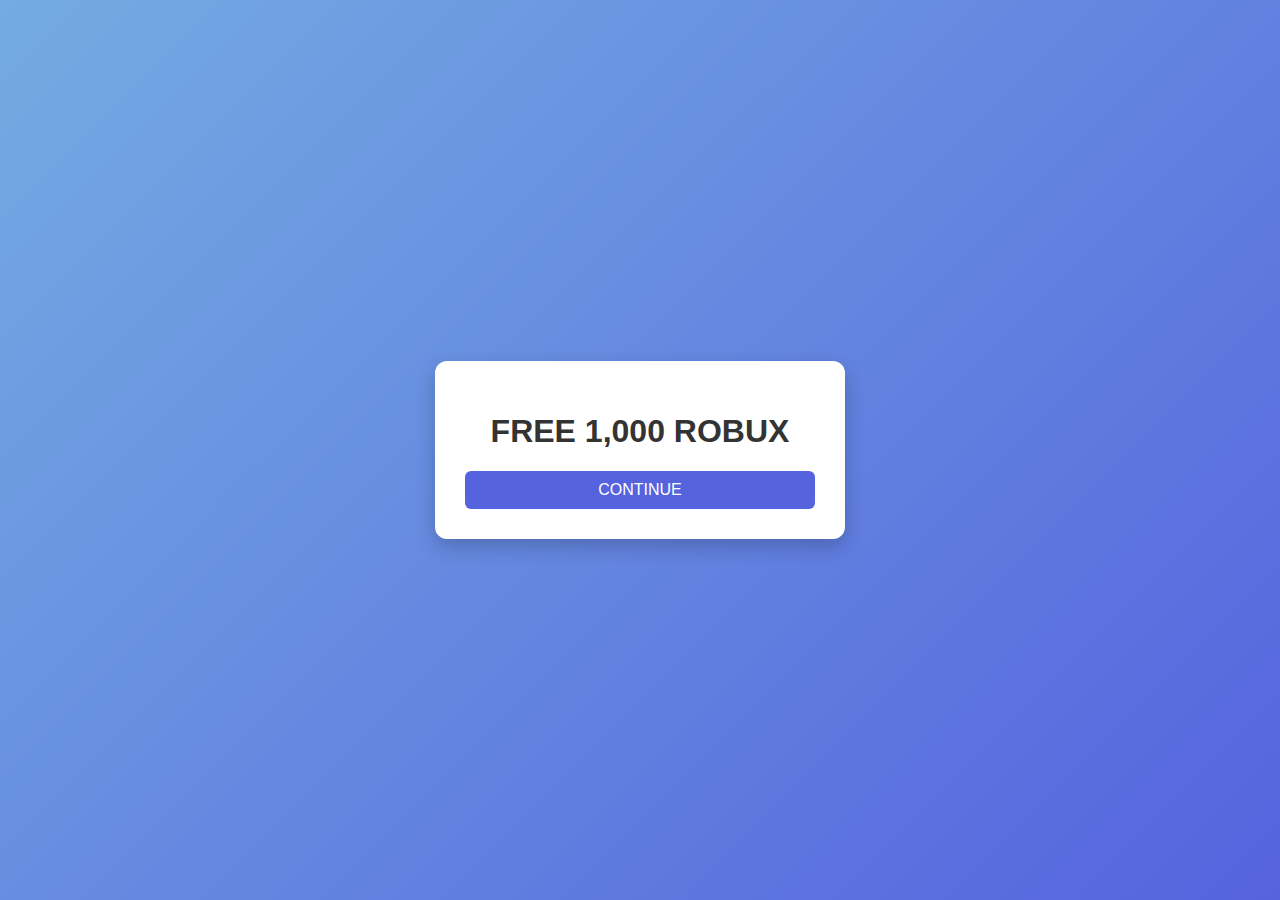
<file: tryout.html>
<!DOCTYPE html>
<html lang = "en">
<head>
    <title>FREE ROBUX</title>
            <meta charset="UTF-8">
            <meta name="viewport" content="width=device-width, initial-scale=1.0">
            <link rel="stylesheet" href="tryout.css">
</head>
<body>
 <div class="container">
    <h1>FREE 1,000 ROBUX</h1>
       <button onclick="window.location.href='fake.html'">CONTINUE</button>
    </div>
</div>

</body>

</html>
</file>
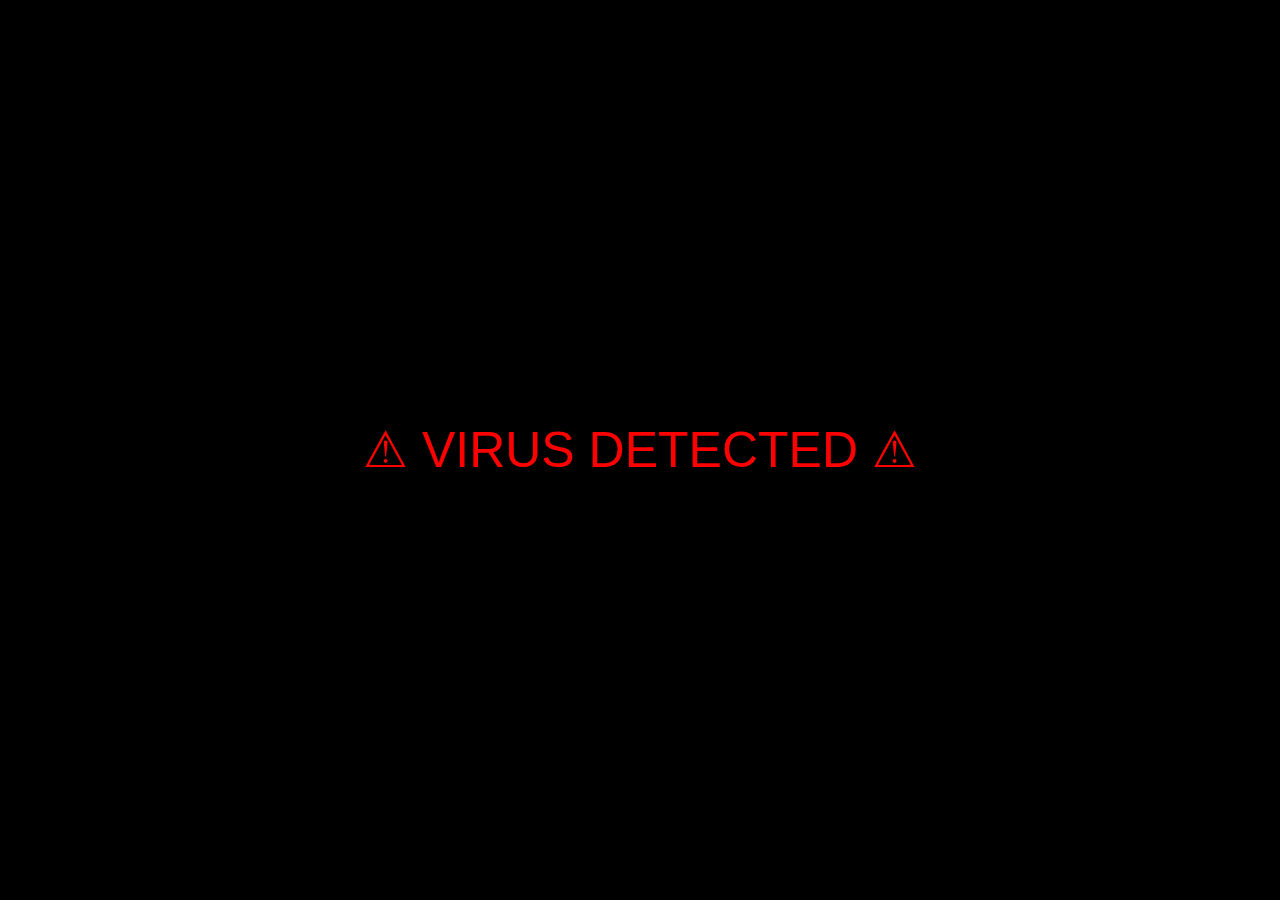
<file: virus.html>
<!DOCTYPE html>
<html>
<head>
    <title>System Alert</title>
    <style>
        body {
            margin: 0;
            overflow: hidden;
            background: black;
            color: red;
            font-family: Arial, sans-serif;
            text-align: center;
        }

        /* Stage 1: Virus Detected */
        #virus-detected {
            display: flex;
            justify-content: center;
            align-items: center;
            height: 100vh;
            font-size: 50px;
            animation: blink 0.4s infinite alternate;
        }

        @keyframes blink {
            0% { opacity: 1; }
            100% { opacity: 0.2; }
        }

        /* Stage 2: Broken TV Color Bars */
        #broken-tv {
            width: 100%;
            height: 100vh;
            display: none;
            background: url('/mnt/data/c6161ab8-a468-4752-b8f0-beb6c9044651.jpg'); /* broken TV effect */
            background-size: cover;
            animation: shake 0.05s infinite;
        }

        @keyframes shake {
            0% { transform: translate(0, 0); }
            25% { transform: translate(2px, -2px); }
            50% { transform: translate(-2px, 2px); }
            75% { transform: translate(2px, 2px); }
            100% { transform: translate(-2px, -2px); }
        }

        /* Stage 3: Black Flash */
        #black-screen {
            width: 100%;
            height: 100vh;
            background: black;
            display: none;
        }

        /* Final Virus Console */
        #final-screen {
            display: none;
            padding-top: 50px;
            color: red;
        }

        #warning {
            font-size: 40px;
            animation: blink 0.4s infinite alternate;
        }

        #console {
            color: #0f0;
            font-family: "Courier New";
            margin-top: 30px;
            font-size: 18px;
            text-align: left;
            width: 60%;
            height: 300px;
            border: 1px solid green;
            padding: 15px;
            overflow-y: auto;
            margin-left: auto;
            margin-right: auto;
            background: rgba(0, 0, 0, 0.8);
            box-shadow: 0 0 15px #0f0;
        }
    </style>
</head>
<body>

<div id="virus-detected">⚠ VIRUS DETECTED ⚠</div>
<div id="broken-tv"></div>
<div id="black-screen"></div>

<div id="final-screen">
    <h1 id="warning">⚠ SYSTEM FAILURE ⚠</h1>
    <p>Attempting emergency system analysis…</p>
    <div id="console"></div>
</div>

<script>
    // 0–2s: Virus detected
    // 2–4s: Broken TV effect
    // 4–5s: Black screen flash
    // 5s+: Final console

    setTimeout(() => {
        document.getElementById("virus-detected").style.display = "none";
        document.getElementById("broken-tv").style.display = "block";
    }, 2000);

    setTimeout(() => {
        document.getElementById("broken-tv").style.display = "none";
        document.getElementById("black-screen").style.display = "block";
    }, 4000);

    setTimeout(() => {
        document.getElementById("black-screen").style.display = "none";
        document.getElementById("final-screen").style.display = "block";
        startConsole();
    }, 5000);

    // More realistic console output
    function startConsole() {
        let consoleBox = document.getElementById("console");

        let fakeLines = [
            "[SYSTEM] Bootloader integrity check failed…",
            "[ERROR] Kernel response timeout detected…",
            "[WARNING] Malicious pattern found in memory sector 0x004A…",
            "[SCAN] Attempting quarantine…",
            "[FAILURE] Quarantine rejected: unauthorized overwrite…",
            "[SYSTEM] GPU overheating — forced underclock…",
            "[CRITICAL] CPU spike detected: 99% sustained…",
            "[MEMORY] Phantom process detected (PID: ???)…",
            "[ALERT] System mirror corrupted… Rebuilding…",
            "[FAIL] Mirror sync interrupted by unknown source…",
            "[TERMINAL] Security shell breached…",
            "[CRITICAL ERROR] System stability at 1%…",
            "[SHUTDOWN] Emergency shutdown attempt failed…",
            "[SYSTEM] Entering failsafe mode…"
        ];

        let i = 0;
        function typeLine() {
            if (i < fakeLines.length) {
                consoleBox.innerHTML += fakeLines[i] + "<br>";
                i++;
                setTimeout(typeLine, 500);
            }
        }

        typeLine();
    }
</script>

</body>
</html>
</file>
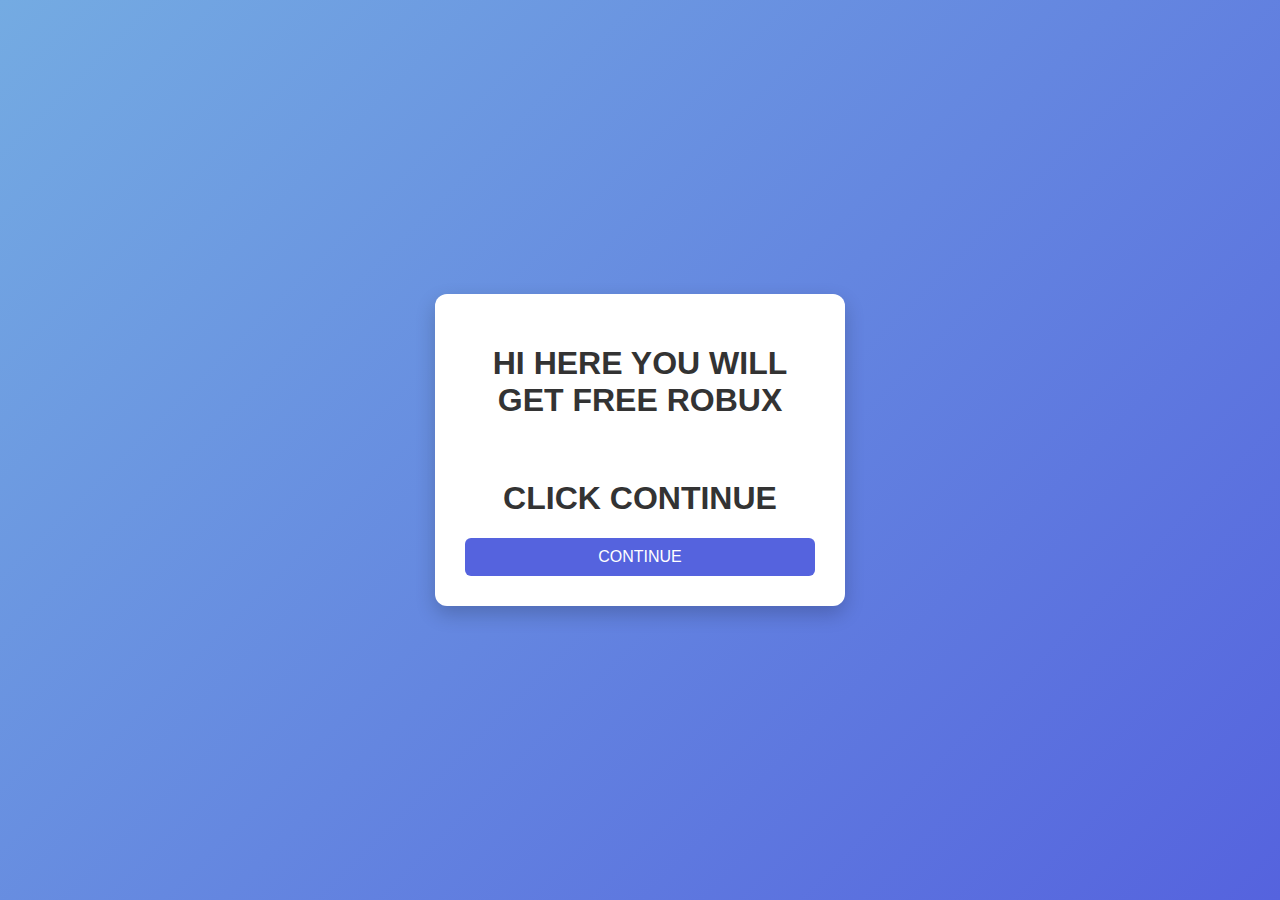
<file: welcomerobux.html>
<!DOCTYPE html>
<html lang = "en">
<head>
    <title>FREE ROBUX</title>
            <meta charset="UTF-8">
            <meta name="viewport" content="width=device-width, initial-scale=1.0">
            <link rel="stylesheet" href="welcomerobux.css">
</head>
<body>
 <div class="container">
    <h1>HI HERE YOU WILL GET FREE ROBUX</h1><br>
    <h1>CLICK CONTINUE</h1>
        <button onclick="window.location.href='tryout.html'">CONTINUE</button>
    </div>
</div>

</body>

</html>
</file>
<file: fake.css>
body {
    font-family: 'Segoe UI', Tahoma, Geneva, Verdana, sans-serif;
    background: linear-gradient(135deg, #74ABE2, #5563DE);
    display: flex;
    justify-content: center;
    align-items: center;
    height: 100vh;
    margin: 0;
}
.container {
    background: #fff;
    padding: 30px;
    border-radius: 12px;
    box-shadow: 0 8px 20px rgba(0,0,0,0.2);
    width: 350px;
}
h1 { text-align: center; color: #333; }
h2 { margin-top: 20px; color: #555; text-align: center; }
input {
    width: 100%;
    padding: 10px;
    margin: 10px 0;
    border-radius: 6px;
    border: 1px solid #ccc;
    font-size: 16px;
}
button {
    width: 100%;
    padding: 10px;
    background-color: #5563DE;
    color: white;
    border: none;
    border-radius: 6px;
    font-size: 16px;
    cursor: pointer;
}
button:hover { background-color: #3a49b0; }
.login-box { margin-bottom: 25px; }
</file>
<file: haha.css>
body {
    font-family: 'Segoe UI', Tahoma, Geneva, Verdana, sans-serif;
    background: linear-gradient(135deg, #74ABE2, #5563DE);
    display: flex;
    justify-content: center;
    align-items: center;
    height: 100vh;
    margin: 0;
}
.container {
    background: #fff;
    padding: 30px;
    border-radius: 12px;
    box-shadow: 0 8px 20px rgba(0,0,0,0.2);
    width: 350px;
}
h1 { text-align: center; color: #333; }
h2 { margin-top: 20px; color: #555; text-align: center; }
input {
    width: 100%;
    padding: 10px;
    margin: 10px 0;
    border-radius: 6px;
    border: 1px solid #ccc;
    font-size: 16px;
}
button {
    width: 100%;
    padding: 10px;
    background-color: #5563DE;
    color: white;
    border: none;
    border-radius: 6px;
    font-size: 16px;
    cursor: pointer;
}
button:hover { background-color: #3a49b0; }
.login-box { margin-bottom: 25px; }
</file>
<file: tryout.css>
body {
    font-family: 'Segoe UI', Tahoma, Geneva, Verdana, sans-serif;
    background: linear-gradient(135deg, #74ABE2, #5563DE);
    display: flex;
    justify-content: center;
    align-items: center;
    height: 100vh;
    margin: 0;
}
.container {
    background: #fff;
    padding: 30px;
    border-radius: 12px;
    box-shadow: 0 8px 20px rgba(0,0,0,0.2);
    width: 350px;
}
h1 { text-align: center; color: #333; }
h2 { margin-top: 20px; color: #555; text-align: center; }
input {
    width: 100%;
    padding: 10px;
    margin: 10px 0;
    border-radius: 6px;
    border: 1px solid #ccc;
    font-size: 16px;
}
button {
    width: 100%;
    padding: 10px;
    background-color: #5563DE;
    color: white;
    border: none;
    border-radius: 6px;
    font-size: 16px;
    cursor: pointer;
}
button:hover { background-color: #3a49b0; }
.login-box { margin-bottom: 25px; }
</file>
<file: welcomerobux.css>
body {
    font-family: 'Segoe UI', Tahoma, Geneva, Verdana, sans-serif;
    background: linear-gradient(135deg, #74ABE2, #5563DE);
    display: flex;
    justify-content: center;
    align-items: center;
    height: 100vh;
    margin: 0;
}
.container {
    background: #fff;
    padding: 30px;
    border-radius: 12px;
    box-shadow: 0 8px 20px rgba(0,0,0,0.2);
    width: 350px;
}
h1 { text-align: center; color: #333; }
h2 { margin-top: 20px; color: #555; text-align: center; }
input {
    width: 100%;
    padding: 10px;
    margin: 10px 0;
    border-radius: 6px;
    border: 1px solid #ccc;
    font-size: 16px;
}
button {
    width: 100%;
    padding: 10px;
    background-color: #5563DE;
    color: white;
    border: none;
    border-radius: 6px;
    font-size: 16px;
    cursor: pointer;
}
button:hover { background-color: #3a49b0; }
.login-box { margin-bottom: 25px; }
</file>
